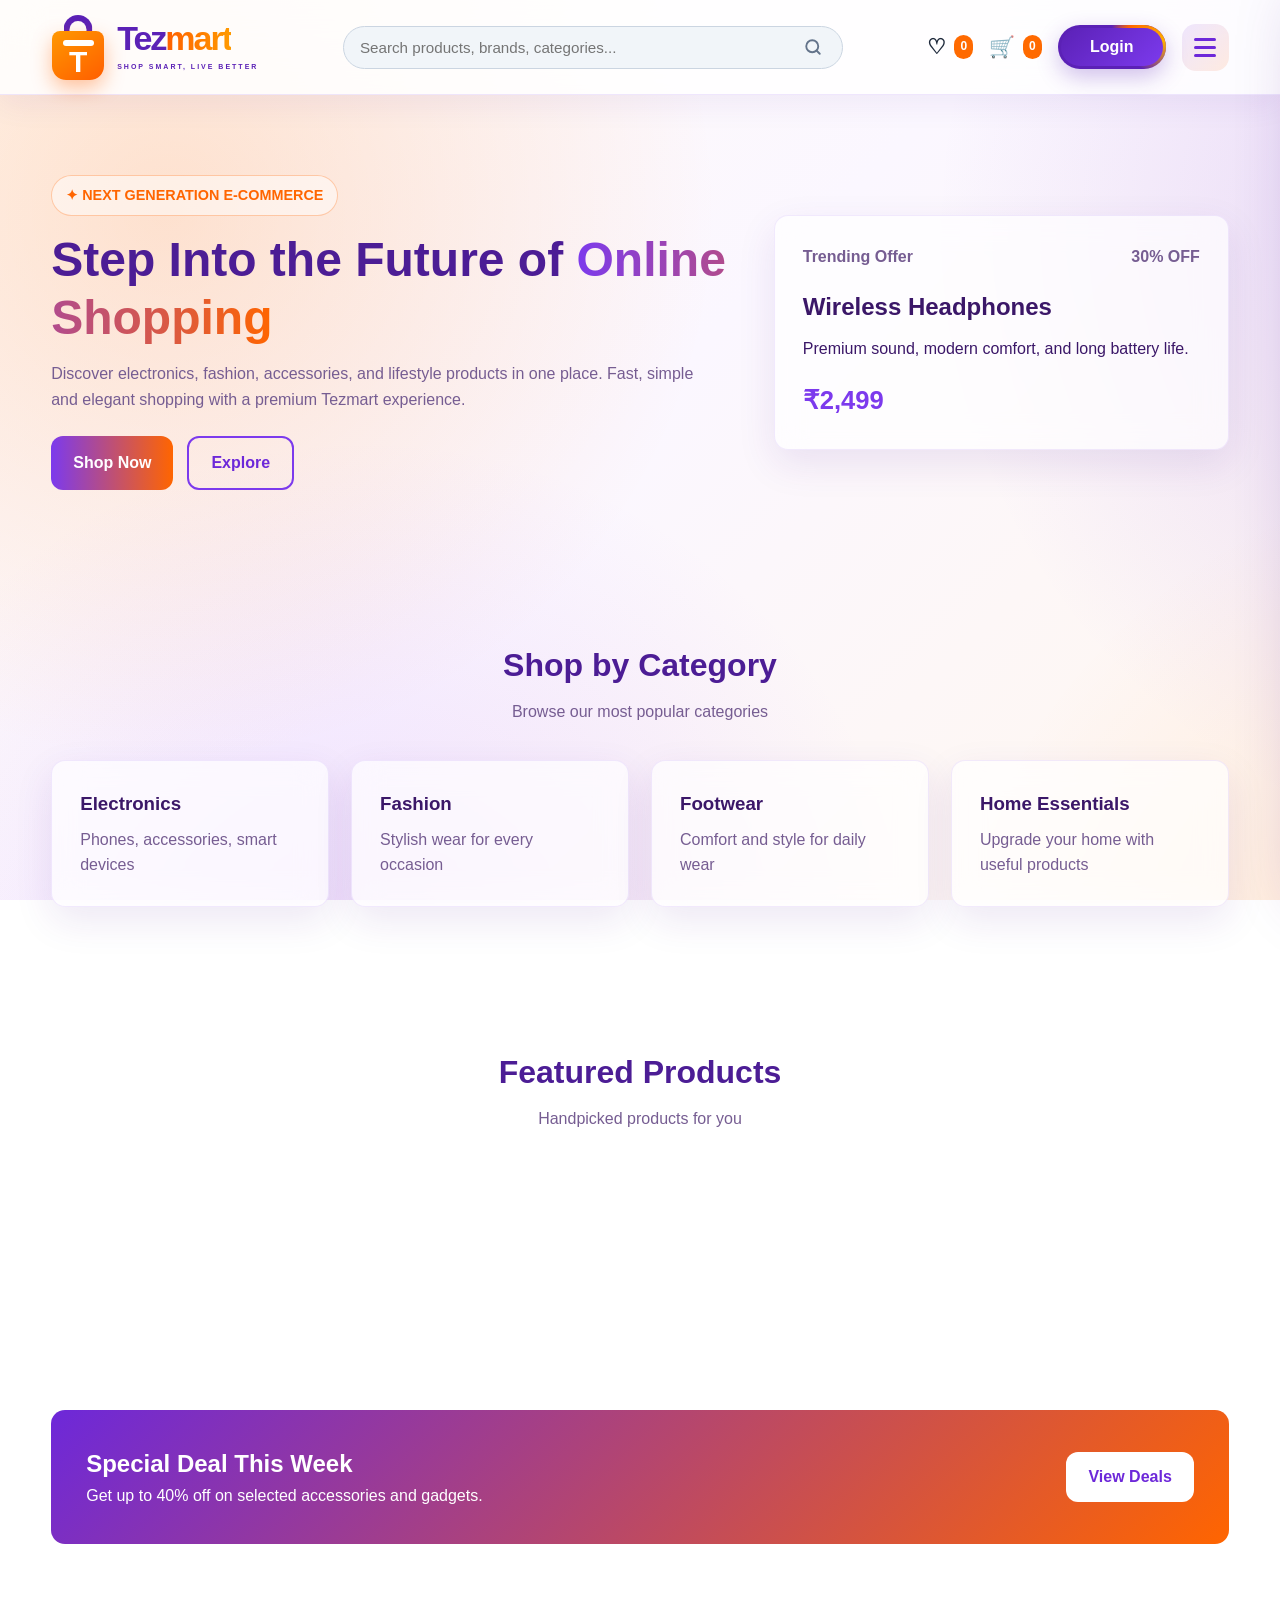
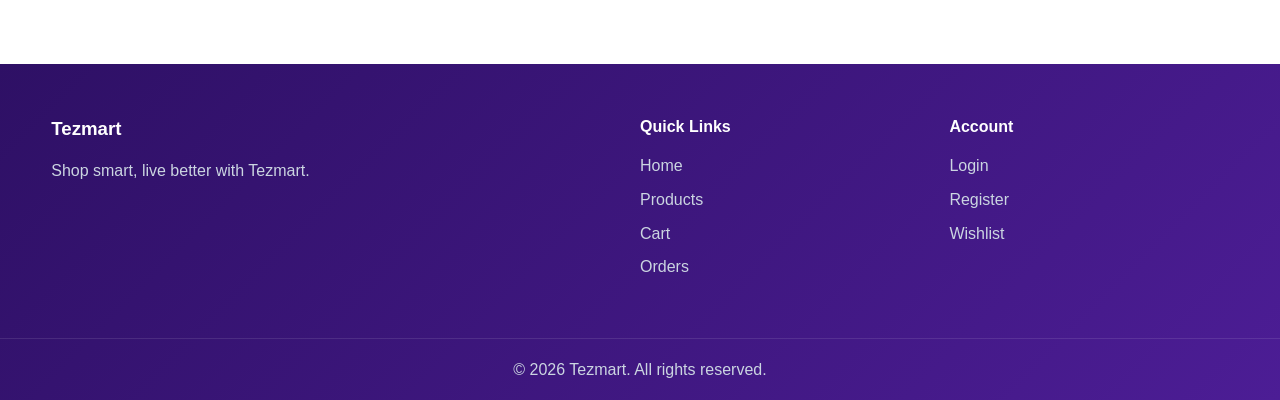
<file: ecommerce-frontend/index.html>
<!DOCTYPE html>
<html lang="en">
<head>
  <meta charset="UTF-8">
  <meta name="viewport" content="width=device-width, initial-scale=1.0">
  <title>Tezmart | Home</title>
  <link rel="stylesheet" href="css/style.css">
</head>

<body>

  <header class="header">
    <div class="container nav">
      <!-- LEFT: Logo -->
      <a href="index.html" class="tezmart-logo">
        <span class="logo-bag">
          <span class="bag-handle"></span>
          <span class="bag-body">
            <span class="bag-mark">T</span>
          </span>
        </span>
        <span class="brand-wrap">
          <span class="brand-name">
            <span class="brand-tez">Tez</span><span class="brand-mart">mart</span>
          </span>
          <span class="brand-tagline">
            SHOP SMART, LIVE BETTER
          </span>
        </span>
      </a>

      <!-- CENTER: Search Bar -->
      <div class="nav-search-container">
        <form class="nav-search-form" id="navSearchForm">
          <input type="text" id="navSearchInput" placeholder="Search products, brands, categories..." required>
          <button type="submit" id="navSearchButton" aria-label="Search">
            <svg class="search-icon" viewBox="0 0 24 24" width="18" height="18" fill="none" stroke="currentColor" stroke-width="2.5" stroke-linecap="round" stroke-linejoin="round">
              <circle cx="11" cy="11" r="8"></circle>
              <line x1="21" y1="21" x2="16.65" y2="16.65"></line>
            </svg>
          </button>
        </form>
      </div>

      <!-- RIGHT: Wishlist, Cart, Login/User state, Hamburger -->
      <nav id="navLinks" class="nav-links">
        <a href="wishlist.html" class="wishlist-link" title="Wishlist">
          <span class="heart-icon">♡</span>
          <span id="wishlistCount" class="badge">0</span>
        </a>

        <a href="cart.html" class="cart-link" title="Cart">
          <span class="cart-icon">🛒</span>
          <span id="cartCount" class="badge">0</span>
        </a>

        <div id="userStateContainer" class="user-state-container">
          <!-- Will be dynamically populated by JS -->
        </div>

        <button class="menu-toggle" id="menuToggle" aria-label="Open menu" aria-expanded="false">
          <span></span>
          <span></span>
          <span></span>
        </button>
      </nav>
    </div>
  </header>


  <div class="menu-overlay" id="menuOverlay"></div>


  <aside
    class="tez-sidebar"
    id="tezSidebar"
    aria-hidden="true"
  >

    <div class="tez-sidebar-head">

      <div class="sidebar-brand">

        <span class="sidebar-t">T</span>

        <strong>
          Tez<span>mart</span>
        </strong>

      </div>

      <button
        class="sidebar-close"
        id="sidebarClose"
        aria-label="Close menu"
      >
        &times;
      </button>

    </div>


    <p class="sidebar-label">
      EXPLORE TEZMART
    </p>


    <div class="sidebar-menu">

      <a href="register.html">

        <span class="side-icon">✦</span>

        <span>
          <strong>Register</strong>
          <small>Create your Tezmart account</small>
        </span>

      </a>


      <a href="wishlist.html">

        <span class="side-icon">♡</span>

        <span>
          <strong>Wishlist</strong>
          <small>View your favourite products</small>
        </span>

      </a>


      <a href="orders.html">

        <span class="side-icon">▣</span>

        <span>
          <strong>My Orders</strong>
          <small>Track your purchases</small>
        </span>

      </a>

    </div>


    <div class="sidebar-foot">
      SHOP SMART <span>•</span> LIVE BETTER
    </div>

  </aside>


  <section class="hero">

    <div class="container hero-grid">

      <div class="hero-content">

        <span class="hero-badge">
          ✦ NEXT GENERATION E-COMMERCE
        </span>

        <h1>
          Step Into the Future of
          <span class="gradient-heading">
            Online Shopping
          </span>
        </h1>

        <p>
          Discover electronics, fashion, accessories, and lifestyle
          products in one place. Fast, simple and elegant shopping
          with a premium Tezmart experience.
        </p>

        <div class="hero-actions">

          <a href="products.html" class="btn btn-primary">
            Shop Now
          </a>

          <a href="#featured" class="btn btn-outline">
            Explore
          </a>

        </div>

      </div>


      <div class="hero-card">

        <div class="hero-card-top">

          <span>Trending Offer</span>

          <span>30% OFF</span>

        </div>

        <h3>Wireless Headphones</h3>

        <p>
          Premium sound, modern comfort, and long battery life.
        </p>

        <div class="hero-price">
          ₹2,499
        </div>

      </div>

    </div>

  </section>


  <section class="categories section">

    <div class="container">

      <div class="section-title">

        <h2>Shop by Category</h2>

        <p>Browse our most popular categories</p>

      </div>


      <div class="category-grid">

        <a href="products.html?category=electronics" class="category-card" style="text-decoration: none; color: inherit;">
          <h3>Electronics</h3>
          <p>Phones, accessories, smart devices</p>
        </a>

        <a href="products.html?category=mens-fashion" class="category-card" style="text-decoration: none; color: inherit;">
          <h3>Fashion</h3>
          <p>Stylish wear for every occasion</p>
        </a>

        <a href="products.html?category=footwear" class="category-card" style="text-decoration: none; color: inherit;">
          <h3>Footwear</h3>
          <p>Comfort and style for daily wear</p>
        </a>

        <a href="products.html?category=home-appliances" class="category-card" style="text-decoration: none; color: inherit;">
          <h3>Home Essentials</h3>
          <p>Upgrade your home with useful products</p>
        </a>

      </div>

    </div>

  </section>


  <section id="featured" class="section">

    <div class="container">

      <div class="section-title">

        <h2>Featured Products</h2>

        <p>Handpicked products for you</p>

      </div>

      <div
        id="featuredProducts"
        class="product-grid"
      ></div>

    </div>

  </section>


  <section class="promo section">

    <div class="container promo-box">

      <div>

        <h2>Special Deal This Week</h2>

        <p>
          Get up to 40% off on selected accessories and gadgets.
        </p>

      </div>

      <a href="products.html" class="btn promo-button">
        View Deals
      </a>

    </div>

  </section>


  <footer class="footer">

    <div class="container footer-grid">

      <div>

        <h3>Tezmart</h3>

        <p>
          Shop smart, live better with Tezmart.
        </p>

      </div>


      <div>

        <h4>Quick Links</h4>

        <a href="index.html">Home</a>

        <a href="products.html">Products</a>

        <a href="cart.html">Cart</a>

        <a href="orders.html">Orders</a>

      </div>


      <div>

        <h4>Account</h4>

        <a href="login.html">Login</a>

        <a href="register.html">Register</a>

        <a href="wishlist.html">Wishlist</a>

      </div>

    </div>


    <div class="footer-bottom">

      <p>
        © 2026 Tezmart. All rights reserved.
      </p>

    </div>

  </footer>


  <script src="js/app.js"></script>

</body>
</html>
</file>
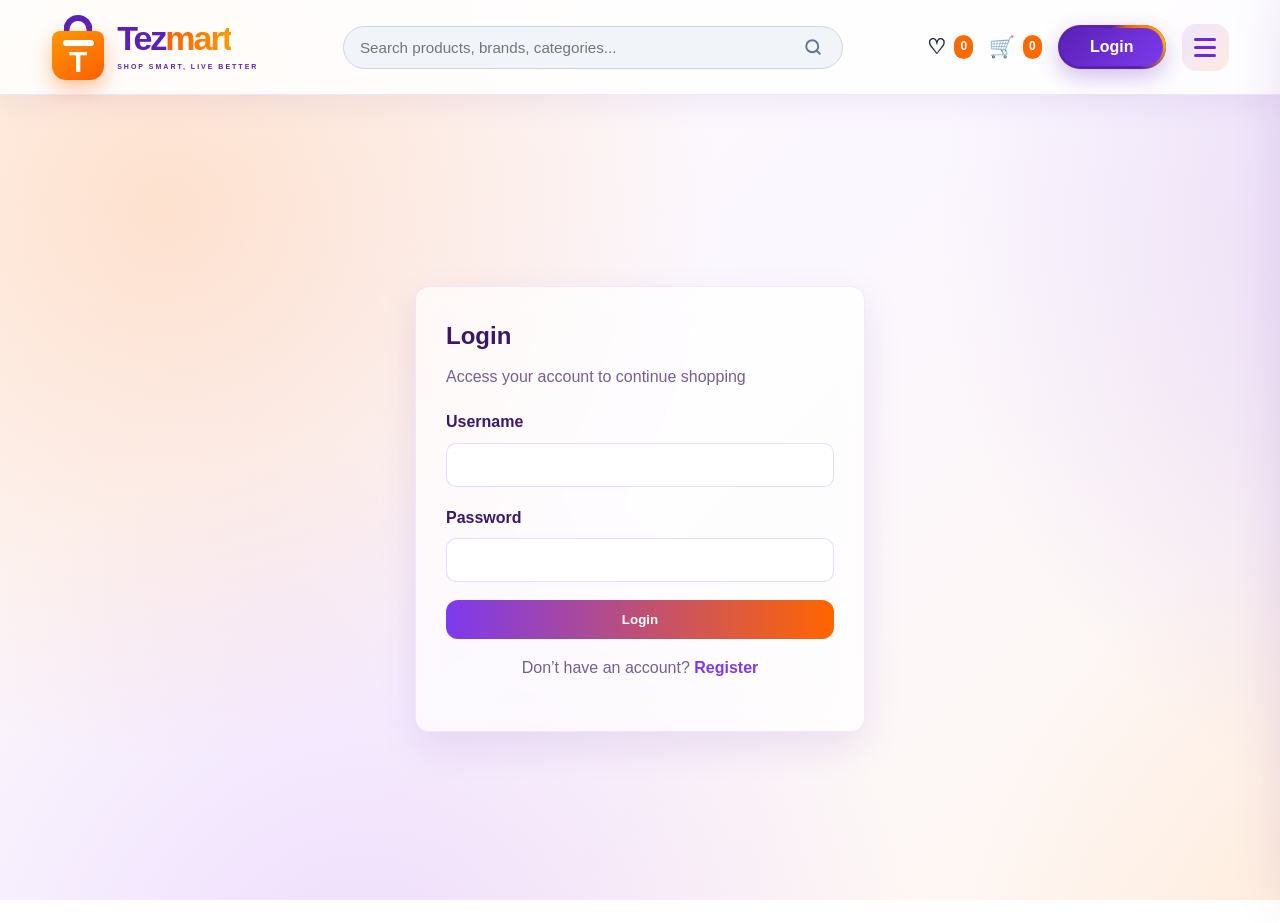
<file: ecommerce-frontend/account.html>
<!DOCTYPE html>
<html lang="en">
<head>
  <meta charset="UTF-8">
  <meta name="viewport" content="width=device-width, initial-scale=1.0">
  <title>Tezmart | My Account</title>
  <link rel="stylesheet" href="css/style.css">
  <style>
    .profile-card {
      background: white;
      border-radius: var(--radius);
      box-shadow: var(--shadow);
      padding: 30px;
      max-width: 600px;
      margin: 40px auto;
    }
    .profile-header {
      display: flex;
      align-items: center;
      gap: 20px;
      margin-bottom: 25px;
      border-bottom: 1px solid rgba(124, 58, 237, 0.12);
      padding-bottom: 20px;
    }
    .profile-avatar {
      width: 64px;
      height: 64px;
      border-radius: 50%;
      background: linear-gradient(135deg, #7c3aed, #ff6a00);
      color: white;
      display: flex;
      align-items: center;
      justify-content: center;
      font-size: 1.8rem;
      font-weight: bold;
    }
    .profile-title h2 {
      margin: 0;
      color: #0f172a;
    }
    .profile-title p {
      margin: 4px 0 0;
      color: #64748b;
    }
    .profile-info-group {
      margin-bottom: 18px;
    }
    .profile-info-group label {
      display: block;
      font-weight: 600;
      color: #334155;
      margin-bottom: 6px;
      font-size: 0.9rem;
    }
    .profile-info-value {
      background: #f8fafc;
      padding: 12px 16px;
      border-radius: 8px;
      border: 1px solid #e2e8f0;
      color: #0f172a;
      font-size: 1rem;
    }
  </style>
</head>
<body>

  <header class="header">
    <div class="container nav">
      <!-- LEFT: Logo -->
      <a href="index.html" class="tezmart-logo">
        <span class="logo-bag">
          <span class="bag-handle"></span>
          <span class="bag-body">
            <span class="bag-mark">T</span>
          </span>
        </span>
        <span class="brand-wrap">
          <span class="brand-name">
            <span class="brand-tez">Tez</span><span class="brand-mart">mart</span>
          </span>
          <span class="brand-tagline">
            SHOP SMART, LIVE BETTER
          </span>
        </span>
      </a>

      <!-- CENTER: Search Bar -->
      <div class="nav-search-container">
        <form class="nav-search-form" id="navSearchForm">
          <input type="text" id="navSearchInput" placeholder="Search products, brands, categories..." required>
          <button type="submit" id="navSearchButton" aria-label="Search">
            <svg class="search-icon" viewBox="0 0 24 24" width="18" height="18" fill="none" stroke="currentColor" stroke-width="2.5" stroke-linecap="round" stroke-linejoin="round">
              <circle cx="11" cy="11" r="8"></circle>
              <line x1="21" y1="21" x2="16.65" y2="16.65"></line>
            </svg>
          </button>
        </form>
      </div>

      <!-- RIGHT: Wishlist, Cart, Login/User state, Hamburger -->
      <nav id="navLinks" class="nav-links">
        <a href="wishlist.html" class="wishlist-link" title="Wishlist">
          <span class="heart-icon">♡</span>
          <span id="wishlistCount" class="badge">0</span>
        </a>

        <a href="cart.html" class="cart-link" title="Cart">
          <span class="cart-icon">🛒</span>
          <span id="cartCount" class="badge">0</span>
        </a>

        <div id="userStateContainer" class="user-state-container">
          <!-- Will be dynamically populated by JS -->
        </div>

        <button class="menu-toggle" id="menuToggle" aria-label="Open menu" aria-expanded="false">
          <span></span>
          <span></span>
          <span></span>
        </button>
      </nav>
    </div>
  </header>

  <div class="menu-overlay" id="menuOverlay"></div>

  <aside class="tez-sidebar" id="tezSidebar" aria-hidden="true">
    <div class="tez-sidebar-head">
      <div class="sidebar-brand">
        <span class="sidebar-t">T</span>
        <strong>Tez<span>mart</span></strong>
      </div>
      <button class="sidebar-close" id="sidebarClose" aria-label="Close menu">&times;</button>
    </div>
    <p class="sidebar-label">EXPLORE TEZMART</p>
    <div class="sidebar-menu">
      <!-- Will be dynamically populated by JS -->
    </div>
    <div class="sidebar-foot">
      SHOP SMART <span>•</span> LIVE BETTER
    </div>
  </aside>

  <section class="page-header">
    <div class="container">
      <h1>My Account</h1>
      <p>View your profile details</p>
    </div>
  </section>

  <section class="section">
    <div class="container">
      <div class="profile-card">
        <div class="profile-header">
          <div class="profile-avatar" id="profileAvatar">U</div>
          <div class="profile-title">
            <h2 id="profileName">Username</h2>
            <p id="profileRole">Tezmart Customer</p>
          </div>
        </div>

        <div class="profile-info-group">
          <label>Email Address</label>
          <div class="profile-info-value" id="profileEmail">-</div>
        </div>

        <div class="profile-info-group">
          <label>Phone Number</label>
          <div class="profile-info-value" id="profilePhone">-</div>
        </div>

        <div class="profile-info-group">
          <label>Saved Shipping Address</label>
          <div class="profile-info-value" id="profileAddress" style="white-space: pre-wrap;">-</div>
        </div>
      </div>
    </div>
  </section>

  <footer class="footer">
    <div class="footer-bottom">
      <p>© 2026 Tezmart. All rights reserved.</p>
    </div>
  </footer>

  <script src="js/app.js"></script>
  <script src="js/account.js"></script>
</body>
</html>
</file>
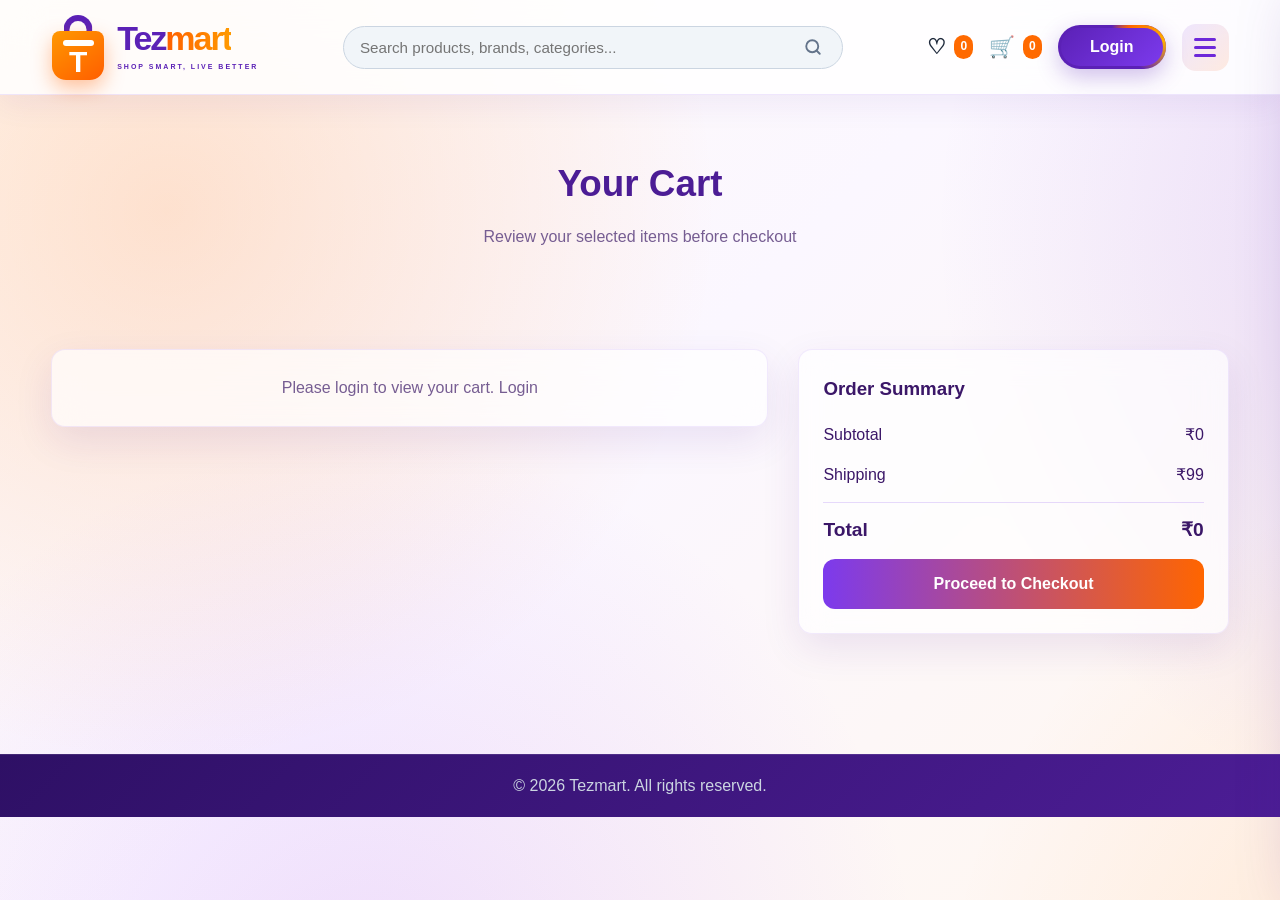
<file: ecommerce-frontend/cart.html>
<!DOCTYPE html>
<html lang="en">

<head>

  <meta charset="UTF-8">

  <meta name="viewport" content="width=device-width, initial-scale=1.0">

  <title>Tezmart | Cart</title>

  <link rel="stylesheet" href="css/style.css">

</head>

<body>


<header class="header">
  <div class="container nav">
    <!-- LEFT: Logo -->
    <a href="index.html" class="tezmart-logo">
      <span class="logo-bag">
        <span class="bag-handle"></span>
        <span class="bag-body">
          <span class="bag-mark">T</span>
        </span>
      </span>
      <span class="brand-wrap">
        <span class="brand-name">
          <span class="brand-tez">Tez</span><span class="brand-mart">mart</span>
        </span>
        <span class="brand-tagline">
          SHOP SMART, LIVE BETTER
        </span>
      </span>
    </a>

    <!-- CENTER: Search Bar -->
    <div class="nav-search-container">
      <form class="nav-search-form" id="navSearchForm">
        <input type="text" id="navSearchInput" placeholder="Search products, brands, categories..." required>
        <button type="submit" id="navSearchButton" aria-label="Search">
          <svg class="search-icon" viewBox="0 0 24 24" width="18" height="18" fill="none" stroke="currentColor" stroke-width="2.5" stroke-linecap="round" stroke-linejoin="round">
            <circle cx="11" cy="11" r="8"></circle>
            <line x1="21" y1="21" x2="16.65" y2="16.65"></line>
          </svg>
        </button>
      </form>
    </div>

    <!-- RIGHT: Wishlist, Cart, Login/User state, Hamburger -->
    <nav id="navLinks" class="nav-links">
      <a href="wishlist.html" class="wishlist-link" title="Wishlist">
        <span class="heart-icon">♡</span>
        <span id="wishlistCount" class="badge">0</span>
      </a>

      <a href="cart.html" class="cart-link" title="Cart">
        <span class="cart-icon">🛒</span>
        <span id="cartCount" class="badge">0</span>
      </a>

      <div id="userStateContainer" class="user-state-container">
        <!-- Will be dynamically populated by JS -->
      </div>

      <button class="menu-toggle" id="menuToggle" aria-label="Open menu" aria-expanded="false">
        <span></span>
        <span></span>
        <span></span>
      </button>
    </nav>
  </div>
</header>


<div class="menu-overlay" id="menuOverlay"></div>


<aside class="tez-sidebar" id="tezSidebar">

  <div class="tez-sidebar-head">

    <div class="sidebar-brand">

      <span class="sidebar-t">T</span>

      <strong>Tez<span>mart</span></strong>

    </div>

    <button class="sidebar-close" id="sidebarClose">

      &times;

    </button>

  </div>


  <p class="sidebar-label">EXPLORE TEZMART</p>


  <div class="sidebar-menu">

    <a href="register.html">

      <span class="side-icon">✦</span>

      <span>

        <strong>Register</strong>

        <small>Create your Tezmart account</small>

      </span>

    </a>


    <a href="wishlist.html">

      <span class="side-icon">♡</span>

      <span>

        <strong>Wishlist</strong>

        <small>View your favourite products</small>

      </span>

    </a>


    <a href="orders.html">

      <span class="side-icon">▣</span>

      <span>

        <strong>My Orders</strong>

        <small>Track your purchases</small>

      </span>

    </a>

  </div>


  <div class="sidebar-foot">

    SHOP SMART <span>•</span> LIVE BETTER

  </div>

</aside>


<section class="page-header">

  <div class="container">

    <h1>Your Cart</h1>

    <p>Review your selected items before checkout</p>

  </div>

</section>


<section class="section">

  <div class="container cart-layout">

    <div class="cart-items">

      <div id="cartItemsContainer"></div>

    </div>


    <div class="cart-summary">

      <h3>Order Summary</h3>


      <div class="summary-row">

        <span>Subtotal</span>

        <span id="subtotalAmount">₹0</span>

      </div>


      <div class="summary-row">

        <span>Shipping</span>

        <span>₹99</span>

      </div>


      <div class="summary-row total">

        <span>Total</span>

        <span id="totalAmount">₹0</span>

      </div>


      <a
        href="checkout.html"
        class="btn btn-primary full-width"
      >

        Proceed to Checkout

      </a>

    </div>

  </div>

</section>


<footer class="footer">

  <div class="footer-bottom">

    <p>© 2026 Tezmart. All rights reserved.</p>

  </div>

</footer>


<script src="js/app.js"></script>

<script src="js/cart.js"></script>


</body>

</html>
</file>
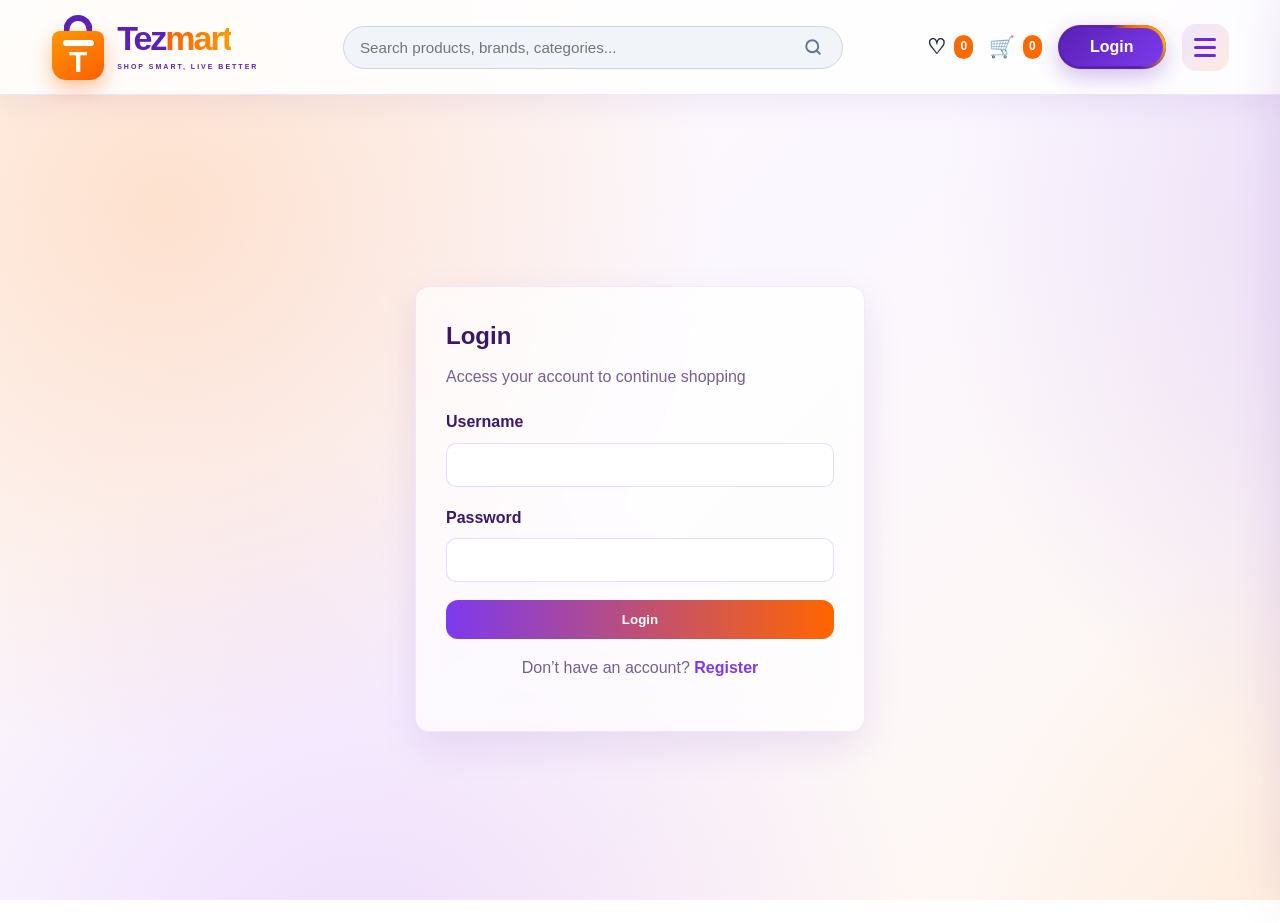
<file: ecommerce-frontend/checkout.html>
<!DOCTYPE html>
<html lang="en">

<head>

  <meta charset="UTF-8">

  <meta name="viewport" content="width=device-width, initial-scale=1.0">

  <title>Tezmart | Checkout</title>

  <link rel="stylesheet" href="css/style.css">

</head>

<body>


<header class="header">
  <div class="container nav">
    <!-- LEFT: Logo -->
    <a href="index.html" class="tezmart-logo">
      <span class="logo-bag">
        <span class="bag-handle"></span>
        <span class="bag-body">
          <span class="bag-mark">T</span>
        </span>
      </span>
      <span class="brand-wrap">
        <span class="brand-name">
          <span class="brand-tez">Tez</span><span class="brand-mart">mart</span>
        </span>
        <span class="brand-tagline">
          SHOP SMART, LIVE BETTER
        </span>
      </span>
    </a>

    <!-- CENTER: Search Bar -->
    <div class="nav-search-container">
      <form class="nav-search-form" id="navSearchForm">
        <input type="text" id="navSearchInput" placeholder="Search products, brands, categories..." required>
        <button type="submit" id="navSearchButton" aria-label="Search">
          <svg class="search-icon" viewBox="0 0 24 24" width="18" height="18" fill="none" stroke="currentColor" stroke-width="2.5" stroke-linecap="round" stroke-linejoin="round">
            <circle cx="11" cy="11" r="8"></circle>
            <line x1="21" y1="21" x2="16.65" y2="16.65"></line>
          </svg>
        </button>
      </form>
    </div>

    <!-- RIGHT: Wishlist, Cart, Login/User state, Hamburger -->
    <nav id="navLinks" class="nav-links">
      <a href="wishlist.html" class="wishlist-link" title="Wishlist">
        <span class="heart-icon">♡</span>
        <span id="wishlistCount" class="badge">0</span>
      </a>

      <a href="cart.html" class="cart-link" title="Cart">
        <span class="cart-icon">🛒</span>
        <span id="cartCount" class="badge">0</span>
      </a>

      <div id="userStateContainer" class="user-state-container">
        <!-- Will be dynamically populated by JS -->
      </div>

      <button class="menu-toggle" id="menuToggle" aria-label="Open menu" aria-expanded="false">
        <span></span>
        <span></span>
        <span></span>
      </button>
    </nav>
  </div>
</header>


<div class="menu-overlay" id="menuOverlay"></div>


<aside class="tez-sidebar" id="tezSidebar">

  <div class="tez-sidebar-head">

    <div class="sidebar-brand">

      <span class="sidebar-t">T</span>

      <strong>Tez<span>mart</span></strong>

    </div>

    <button class="sidebar-close" id="sidebarClose">

      &times;

    </button>

  </div>


  <p class="sidebar-label">EXPLORE TEZMART</p>


  <div class="sidebar-menu">

    <a href="register.html">

      <span class="side-icon">✦</span>

      <span>

        <strong>Register</strong>

        <small>Create your Tezmart account</small>

      </span>

    </a>


    <a href="wishlist.html">

      <span class="side-icon">♡</span>

      <span>

        <strong>Wishlist</strong>

        <small>View your favourite products</small>

      </span>

    </a>


    <a href="orders.html">

      <span class="side-icon">▣</span>

      <span>

        <strong>My Orders</strong>

        <small>Track your purchases</small>

      </span>

    </a>

  </div>


  <div class="sidebar-foot">

    SHOP SMART <span>•</span> LIVE BETTER

  </div>

</aside>


<section class="page-header">

  <div class="container">

    <h1>Checkout</h1>

    <p>Enter shipping and payment details</p>

  </div>

</section>


<section class="section">

  <div class="container checkout-layout">


    <form
      id="checkoutForm"
      class="checkout-form card"
    >

      <h3>Shipping Details</h3>


      <div class="form-grid">


        <div class="form-group">

          <label>Full Name</label>

          <input
            type="text"
            id="fullName"
            required
          >

        </div>


        <div class="form-group">

          <label>Email</label>

          <input
            type="email"
            id="email"
            required
          >

        </div>


        <div class="form-group">

          <label>Phone</label>

          <input
            type="text"
            id="phone"
            required
          >

        </div>


        <div class="form-group">

          <label>City</label>

          <input
            type="text"
            id="city"
            required
          >

        </div>


        <div class="form-group full">

          <label>Address</label>

          <textarea
            id="address"
            rows="4"
            required
          ></textarea>

        </div>


        <div class="form-group">

          <label>Pincode</label>

          <input
            type="text"
            id="pincode"
            required
          >

        </div>


        <div class="form-group">

          <label>Payment Method</label>

          <select
            id="paymentMethod"
            required
          >

            <option value="cod">
              Cash on Delivery
            </option>

            <option value="upi">
              UPI
            </option>

            <option value="card">
              Card
            </option>

          </select>

        </div>

      </div>


      <button
        type="submit"
        class="btn btn-primary"
      >

        Place Order

      </button>

    </form>


    <div class="cart-summary">

      <h3>Order Summary</h3>

      <div id="checkoutSummary"></div>

    </div>

  </div>

</section>


<footer class="footer">

  <div class="footer-bottom">

    <p>© 2026 Tezmart. All rights reserved.</p>

  </div>

</footer>


<script src="js/app.js"></script>

<script src="js/checkout.js"></script>


</body>

</html>
</file>
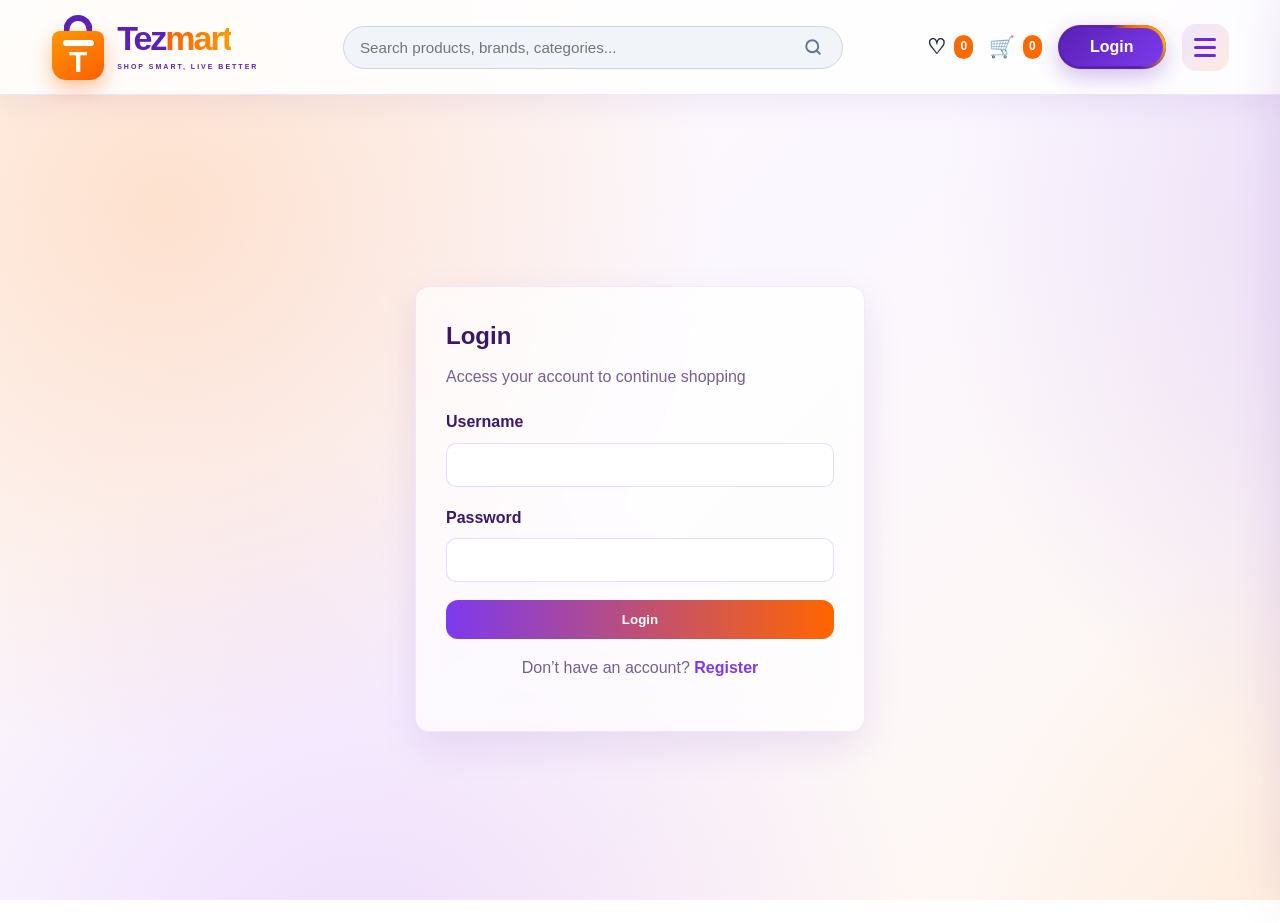
<file: ecommerce-frontend/login.html>
<!DOCTYPE html>
<html lang="en">

<head>

  <meta charset="UTF-8">

  <meta name="viewport" content="width=device-width, initial-scale=1.0">

  <title>Tezmart | Login</title>

  <link rel="stylesheet" href="css/style.css">

</head>

<body>


<header class="header">
  <div class="container nav">
    <!-- LEFT: Logo -->
    <a href="index.html" class="tezmart-logo">
      <span class="logo-bag">
        <span class="bag-handle"></span>
        <span class="bag-body">
          <span class="bag-mark">T</span>
        </span>
      </span>
      <span class="brand-wrap">
        <span class="brand-name">
          <span class="brand-tez">Tez</span><span class="brand-mart">mart</span>
        </span>
        <span class="brand-tagline">
          SHOP SMART, LIVE BETTER
        </span>
      </span>
    </a>

    <!-- CENTER: Search Bar -->
    <div class="nav-search-container">
      <form class="nav-search-form" id="navSearchForm">
        <input type="text" id="navSearchInput" placeholder="Search products, brands, categories..." required>
        <button type="submit" id="navSearchButton" aria-label="Search">
          <svg class="search-icon" viewBox="0 0 24 24" width="18" height="18" fill="none" stroke="currentColor" stroke-width="2.5" stroke-linecap="round" stroke-linejoin="round">
            <circle cx="11" cy="11" r="8"></circle>
            <line x1="21" y1="21" x2="16.65" y2="16.65"></line>
          </svg>
        </button>
      </form>
    </div>

    <!-- RIGHT: Wishlist, Cart, Login/User state, Hamburger -->
    <nav id="navLinks" class="nav-links">
      <a href="wishlist.html" class="wishlist-link" title="Wishlist">
        <span class="heart-icon">♡</span>
        <span id="wishlistCount" class="badge">0</span>
      </a>

      <a href="cart.html" class="cart-link" title="Cart">
        <span class="cart-icon">🛒</span>
        <span id="cartCount" class="badge">0</span>
      </a>

      <div id="userStateContainer" class="user-state-container">
        <!-- Will be dynamically populated by JS -->
      </div>

      <button class="menu-toggle" id="menuToggle" aria-label="Open menu" aria-expanded="false">
        <span></span>
        <span></span>
        <span></span>
      </button>
    </nav>
  </div>
</header>


<div class="menu-overlay" id="menuOverlay"></div>


<aside class="tez-sidebar" id="tezSidebar">

  <div class="tez-sidebar-head">

    <div class="sidebar-brand">

      <span class="sidebar-t">T</span>

      <strong>Tez<span>mart</span></strong>

    </div>

    <button class="sidebar-close" id="sidebarClose">

      &times;

    </button>

  </div>


  <p class="sidebar-label">EXPLORE TEZMART</p>


  <div class="sidebar-menu">

    <a href="register.html">

      <span class="side-icon">✦</span>

      <span>

        <strong>Register</strong>

        <small>Create your Tezmart account</small>

      </span>

    </a>


    <a href="wishlist.html">

      <span class="side-icon">♡</span>

      <span>

        <strong>Wishlist</strong>

        <small>View your favourite products</small>

      </span>

    </a>


    <a href="orders.html">

      <span class="side-icon">▣</span>

      <span>

        <strong>My Orders</strong>

        <small>Track your purchases</small>

      </span>

    </a>

  </div>


  <div class="sidebar-foot">

    SHOP SMART <span>•</span> LIVE BETTER

  </div>

</aside>


<section class="auth-section">

  <div class="auth-card">

    <h2>Login</h2>

    <p>Access your account to continue shopping</p>


    <form id="loginForm">

      <div class="form-group">

        <label>Username</label>

        <input
          type="text"
          id="loginEmail"
          required
        >

      </div>


      <div class="form-group">

        <label>Password</label>

        <input
          type="password"
          id="loginPassword"
          required
        >

      </div>


      <button
        type="submit"
        class="btn btn-primary full-width"
      >

        Login

      </button>

    </form>


    <p class="auth-switch">

      Don’t have an account?

      <a href="register.html">Register</a>

    </p>

  </div>

</section>


<script src="js/app.js"></script>

<script src="js/auth.js"></script>


</body>

</html>
</file>
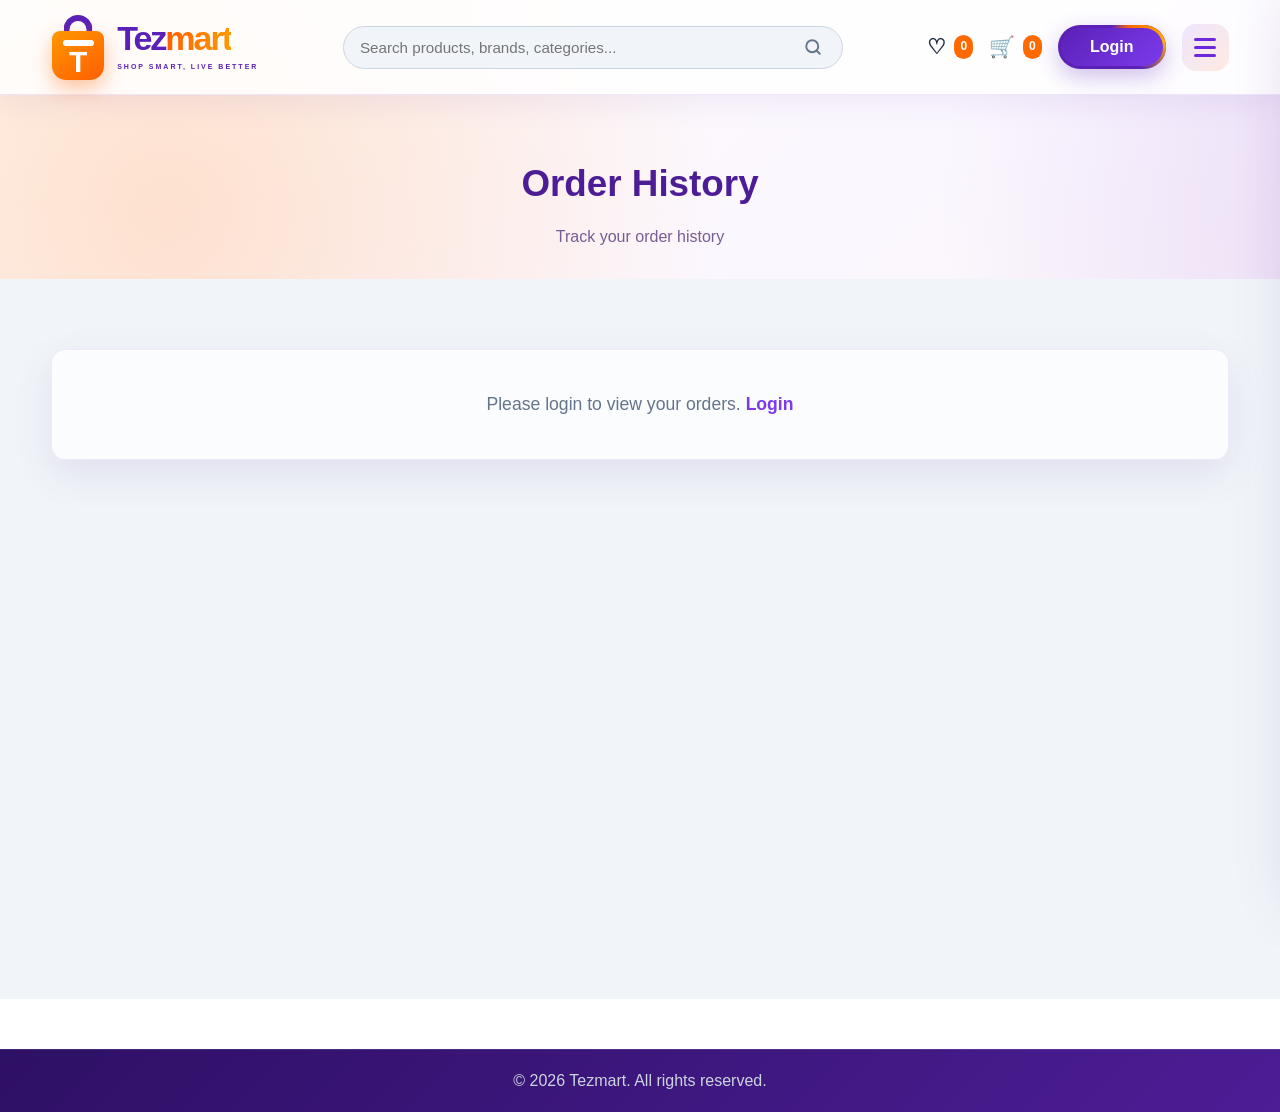
<file: ecommerce-frontend/orders.html>
<!DOCTYPE html>
<html lang="en">

<head>

  <meta charset="UTF-8">

  <meta name="viewport" content="width=device-width, initial-scale=1.0">

  <title>Tezmart | Orders</title>

  <link rel="stylesheet" href="css/style.css">

</head>

<body>


<header class="header">
  <div class="container nav">
    <!-- LEFT: Logo -->
    <a href="index.html" class="tezmart-logo">
      <span class="logo-bag">
        <span class="bag-handle"></span>
        <span class="bag-body">
          <span class="bag-mark">T</span>
        </span>
      </span>
      <span class="brand-wrap">
        <span class="brand-name">
          <span class="brand-tez">Tez</span><span class="brand-mart">mart</span>
        </span>
        <span class="brand-tagline">
          SHOP SMART, LIVE BETTER
        </span>
      </span>
    </a>

    <!-- CENTER: Search Bar -->
    <div class="nav-search-container">
      <form class="nav-search-form" id="navSearchForm">
        <input type="text" id="navSearchInput" placeholder="Search products, brands, categories..." required>
        <button type="submit" id="navSearchButton" aria-label="Search">
          <svg class="search-icon" viewBox="0 0 24 24" width="18" height="18" fill="none" stroke="currentColor" stroke-width="2.5" stroke-linecap="round" stroke-linejoin="round">
            <circle cx="11" cy="11" r="8"></circle>
            <line x1="21" y1="21" x2="16.65" y2="16.65"></line>
          </svg>
        </button>
      </form>
    </div>

    <!-- RIGHT: Wishlist, Cart, Login/User state, Hamburger -->
    <nav id="navLinks" class="nav-links">
      <a href="wishlist.html" class="wishlist-link" title="Wishlist">
        <span class="heart-icon">♡</span>
        <span id="wishlistCount" class="badge">0</span>
      </a>

      <a href="cart.html" class="cart-link" title="Cart">
        <span class="cart-icon">🛒</span>
        <span id="cartCount" class="badge">0</span>
      </a>

      <div id="userStateContainer" class="user-state-container">
        <!-- Will be dynamically populated by JS -->
      </div>

      <button class="menu-toggle" id="menuToggle" aria-label="Open menu" aria-expanded="false">
        <span></span>
        <span></span>
        <span></span>
      </button>
    </nav>
  </div>
</header>


<div class="menu-overlay" id="menuOverlay"></div>


<aside class="tez-sidebar" id="tezSidebar">

  <div class="tez-sidebar-head">

    <div class="sidebar-brand">

      <span class="sidebar-t">T</span>

      <strong>Tez<span>mart</span></strong>

    </div>

    <button class="sidebar-close" id="sidebarClose">

      &times;

    </button>

  </div>


  <p class="sidebar-label">EXPLORE TEZMART</p>


  <div class="sidebar-menu">

    <a href="register.html">

      <span class="side-icon">✦</span>

      <span>

        <strong>Register</strong>

        <small>Create your Tezmart account</small>

      </span>

    </a>


    <a href="wishlist.html">

      <span class="side-icon">♡</span>

      <span>

        <strong>Wishlist</strong>

        <small>View your favourite products</small>

      </span>

    </a>


    <a href="orders.html">

      <span class="side-icon">▣</span>

      <span>

        <strong>My Orders</strong>

        <small>Track your purchases</small>

      </span>

    </a>

  </div>


  <div class="sidebar-foot">

    SHOP SMART <span>•</span> LIVE BETTER

  </div>

</aside>


<section class="page-header">

  <div class="container">

    <h1>Order History</h1>

    <p>Track your order history</p>

  </div>

</section>


<section class="section" style="background: #f1f5f9; min-height: 80vh;">

  <div class="container">

    <div
      id="ordersContainer"
      class="orders-list"
    ></div>

  </div>

</section>


<footer class="footer">

  <div class="footer-bottom">

    <p>© 2026 Tezmart. All rights reserved.</p>

  </div>

</footer>


<script src="js/app.js"></script>

<script src="js/orders.js"></script>


</body>

</html>
</file>
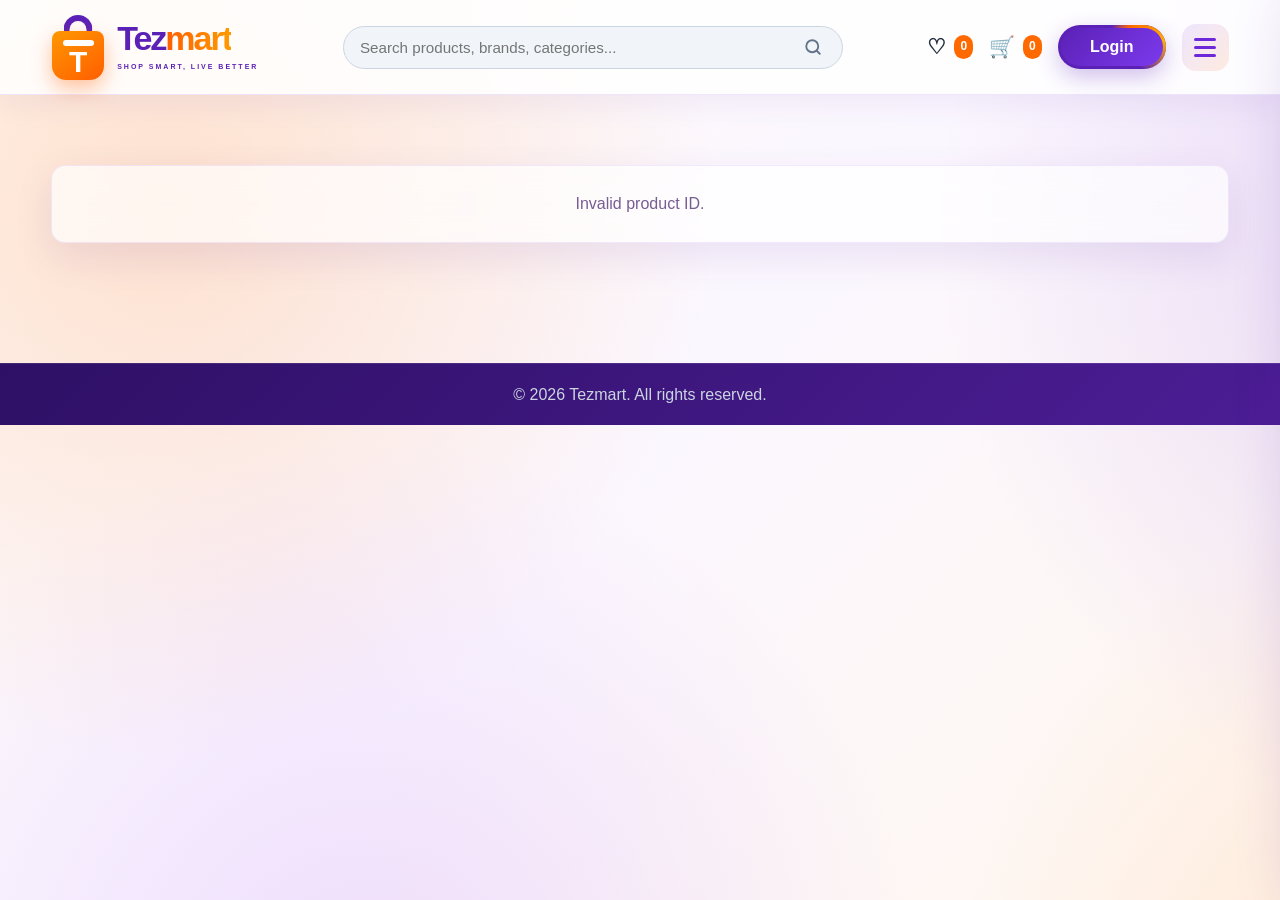
<file: ecommerce-frontend/product.html>
<!DOCTYPE html>
<html lang="en">

<head>

  <meta charset="UTF-8">

  <meta name="viewport" content="width=device-width, initial-scale=1.0">

  <title>Tezmart | Product Details</title>

  <link rel="stylesheet" href="css/style.css">

</head>

<body>


<header class="header">
  <div class="container nav">
    <!-- LEFT: Logo -->
    <a href="index.html" class="tezmart-logo">
      <span class="logo-bag">
        <span class="bag-handle"></span>
        <span class="bag-body">
          <span class="bag-mark">T</span>
        </span>
      </span>
      <span class="brand-wrap">
        <span class="brand-name">
          <span class="brand-tez">Tez</span><span class="brand-mart">mart</span>
        </span>
        <span class="brand-tagline">
          SHOP SMART, LIVE BETTER
        </span>
      </span>
    </a>

    <!-- CENTER: Search Bar -->
    <div class="nav-search-container">
      <form class="nav-search-form" id="navSearchForm">
        <input type="text" id="navSearchInput" placeholder="Search products, brands, categories..." required>
        <button type="submit" id="navSearchButton" aria-label="Search">
          <svg class="search-icon" viewBox="0 0 24 24" width="18" height="18" fill="none" stroke="currentColor" stroke-width="2.5" stroke-linecap="round" stroke-linejoin="round">
            <circle cx="11" cy="11" r="8"></circle>
            <line x1="21" y1="21" x2="16.65" y2="16.65"></line>
          </svg>
        </button>
      </form>
    </div>

    <!-- RIGHT: Wishlist, Cart, Login/User state, Hamburger -->
    <nav id="navLinks" class="nav-links">
      <a href="wishlist.html" class="wishlist-link" title="Wishlist">
        <span class="heart-icon">♡</span>
        <span id="wishlistCount" class="badge">0</span>
      </a>

      <a href="cart.html" class="cart-link" title="Cart">
        <span class="cart-icon">🛒</span>
        <span id="cartCount" class="badge">0</span>
      </a>

      <div id="userStateContainer" class="user-state-container">
        <!-- Will be dynamically populated by JS -->
      </div>

      <button class="menu-toggle" id="menuToggle" aria-label="Open menu" aria-expanded="false">
        <span></span>
        <span></span>
        <span></span>
      </button>
    </nav>
  </div>
</header>


<div class="menu-overlay" id="menuOverlay"></div>


<aside class="tez-sidebar" id="tezSidebar">

  <div class="tez-sidebar-head">

    <div class="sidebar-brand">

      <span class="sidebar-t">T</span>

      <strong>Tez<span>mart</span></strong>

    </div>

    <button class="sidebar-close" id="sidebarClose">

      &times;

    </button>

  </div>


  <p class="sidebar-label">

    EXPLORE TEZMART

  </p>


  <div class="sidebar-menu">

    <a href="register.html">

      <span class="side-icon">✦</span>

      <span>

        <strong>Register</strong>

        <small>Create your Tezmart account</small>

      </span>

    </a>


    <a href="wishlist.html">

      <span class="side-icon">♡</span>

      <span>

        <strong>Wishlist</strong>

        <small>View your favourite products</small>

      </span>

    </a>


    <a href="orders.html">

      <span class="side-icon">▣</span>

      <span>

        <strong>My Orders</strong>

        <small>Track your purchases</small>

      </span>

    </a>

  </div>


  <div class="sidebar-foot">

    SHOP SMART <span>•</span> LIVE BETTER

  </div>

</aside>


<section class="section">

  <div class="container">

    <div id="productDetailContainer"></div>

  </div>

</section>


<footer class="footer">

  <div class="footer-bottom">

    <p>© 2026 Tezmart. All rights reserved.</p>

  </div>

</footer>


<script src="js/app.js"></script>

<script src="js/product-detail.js"></script>


</body>

</html>
</file>
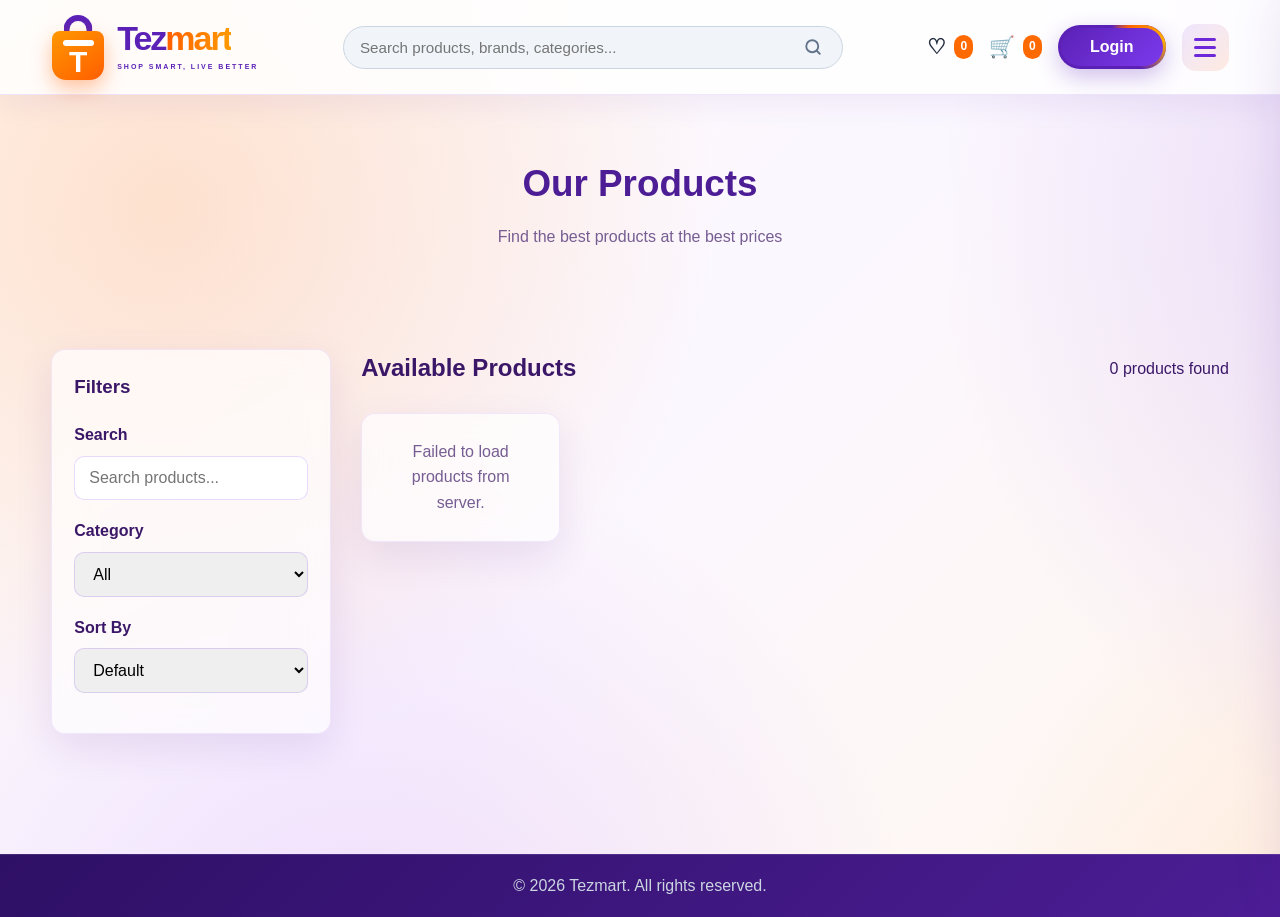
<file: ecommerce-frontend/products.html>
<!DOCTYPE html>
<html lang="en">

<head>

  <meta charset="UTF-8">

  <meta name="viewport" content="width=device-width, initial-scale=1.0">

  <title>Tezmart | Products</title>

  <link rel="stylesheet" href="css/style.css">

</head>

<body>


<header class="header">
  <div class="container nav">
    <!-- LEFT: Logo -->
    <a href="index.html" class="tezmart-logo">
      <span class="logo-bag">
        <span class="bag-handle"></span>
        <span class="bag-body">
          <span class="bag-mark">T</span>
        </span>
      </span>
      <span class="brand-wrap">
        <span class="brand-name">
          <span class="brand-tez">Tez</span><span class="brand-mart">mart</span>
        </span>
        <span class="brand-tagline">
          SHOP SMART, LIVE BETTER
        </span>
      </span>
    </a>

    <!-- CENTER: Search Bar -->
    <div class="nav-search-container">
      <form class="nav-search-form" id="navSearchForm">
        <input type="text" id="navSearchInput" placeholder="Search products, brands, categories..." required>
        <button type="submit" id="navSearchButton" aria-label="Search">
          <svg class="search-icon" viewBox="0 0 24 24" width="18" height="18" fill="none" stroke="currentColor" stroke-width="2.5" stroke-linecap="round" stroke-linejoin="round">
            <circle cx="11" cy="11" r="8"></circle>
            <line x1="21" y1="21" x2="16.65" y2="16.65"></line>
          </svg>
        </button>
      </form>
    </div>

    <!-- RIGHT: Wishlist, Cart, Login/User state, Hamburger -->
    <nav id="navLinks" class="nav-links">
      <a href="wishlist.html" class="wishlist-link" title="Wishlist">
        <span class="heart-icon">♡</span>
        <span id="wishlistCount" class="badge">0</span>
      </a>

      <a href="cart.html" class="cart-link" title="Cart">
        <span class="cart-icon">🛒</span>
        <span id="cartCount" class="badge">0</span>
      </a>

      <div id="userStateContainer" class="user-state-container">
        <!-- Will be dynamically populated by JS -->
      </div>

      <button class="menu-toggle" id="menuToggle" aria-label="Open menu" aria-expanded="false">
        <span></span>
        <span></span>
        <span></span>
      </button>
    </nav>
  </div>
</header>


<div class="menu-overlay" id="menuOverlay"></div>


<aside class="tez-sidebar" id="tezSidebar">

  <div class="tez-sidebar-head">

    <div class="sidebar-brand">

      <span class="sidebar-t">T</span>

      <strong>Tez<span>mart</span></strong>

    </div>

    <button class="sidebar-close" id="sidebarClose">

      &times;

    </button>

  </div>


  <p class="sidebar-label">

    EXPLORE TEZMART

  </p>


  <div class="sidebar-menu">

    <a href="register.html">

      <span class="side-icon">✦</span>

      <span>

        <strong>Register</strong>

        <small>Create your Tezmart account</small>

      </span>

    </a>


    <a href="wishlist.html">

      <span class="side-icon">♡</span>

      <span>

        <strong>Wishlist</strong>

        <small>View your favourite products</small>

      </span>

    </a>


    <a href="orders.html">

      <span class="side-icon">▣</span>

      <span>

        <strong>My Orders</strong>

        <small>Track your purchases</small>

      </span>

    </a>

  </div>


  <div class="sidebar-foot">

    SHOP SMART <span>•</span> LIVE BETTER

  </div>

</aside>


<section class="page-header">

  <div class="container">

    <h1>Our Products</h1>

    <p>Find the best products at the best prices</p>

  </div>

</section>


<section class="section">

  <div class="container">

    <div class="products-layout">


      <aside class="sidebar">

        <h3>Filters</h3>


        <div class="filter-group">

          <label for="searchInput">Search</label>

          <input
            type="text"
            id="searchInput"
            placeholder="Search products..."
          >

        </div>


        <div class="filter-group">

          <label for="categoryFilter">Category</label>

          <select id="categoryFilter">

            <option value="all">All</option>

            <option value="Electronics">Electronics</option>

            <option value="Fashion">Fashion</option>

            <option value="Footwear">Footwear</option>

            <option value="Accessories">Accessories</option>

          </select>

        </div>


        <div class="filter-group">

          <label for="sortFilter">Sort By</label>

          <select id="sortFilter">

            <option value="default">Default</option>

            <option value="low-high">Price: Low to High</option>

            <option value="high-low">Price: High to Low</option>

            <option value="name-asc">Name: A to Z</option>

          </select>

        </div>

      </aside>


      <div class="products-content">

        <div class="products-topbar">

          <h2>Available Products</h2>

          <p id="productCount">0 products found</p>

        </div>


        <div
          id="productsGrid"
          class="product-grid"
        ></div>

      </div>

    </div>

  </div>

</section>


<footer class="footer">

  <div class="footer-bottom">

    <p>© 2026 Tezmart. All rights reserved.</p>

  </div>

</footer>


<script src="js/app.js"></script>

<script src="js/products.js"></script>


</body>

</html>
</file>
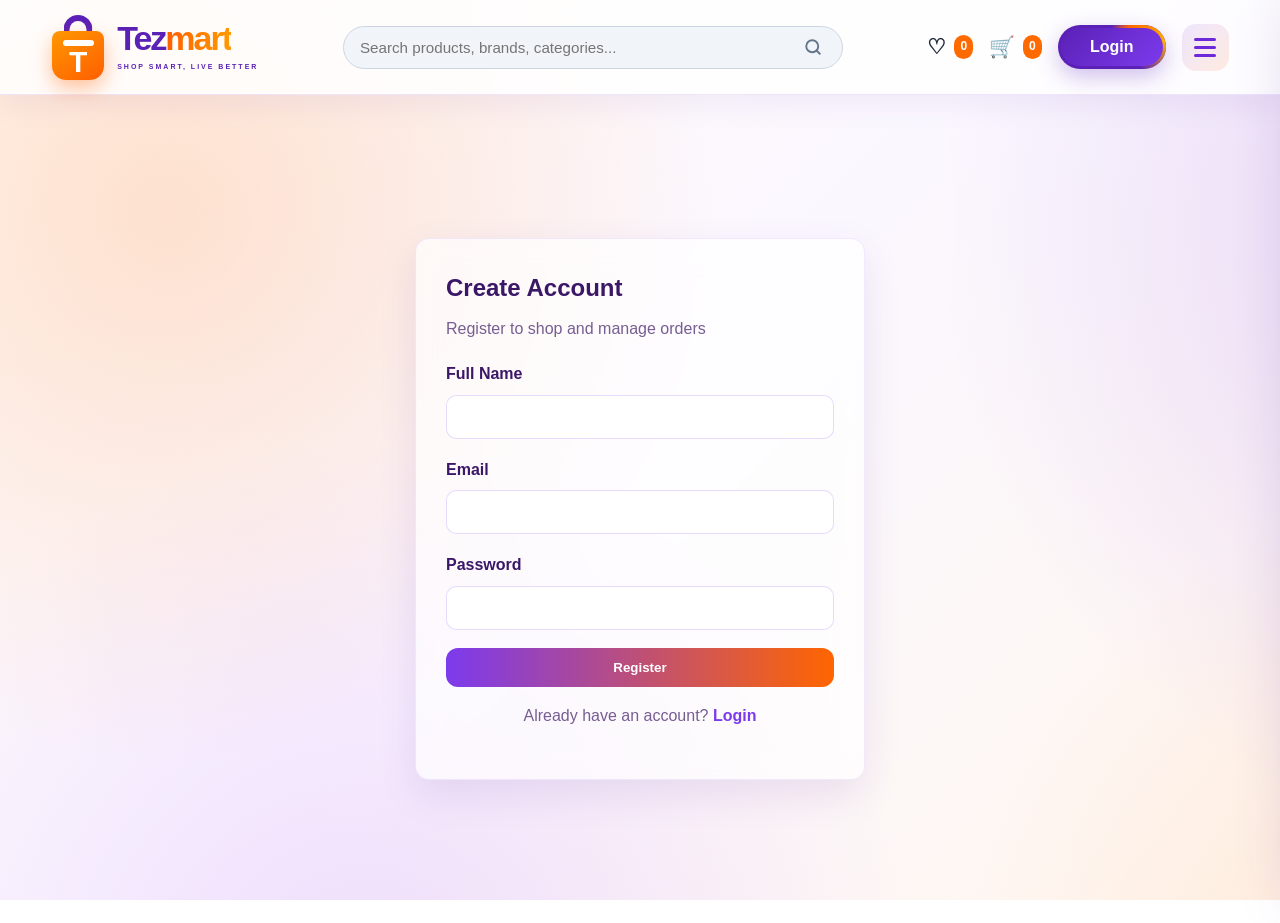
<file: ecommerce-frontend/register.html>
<!DOCTYPE html>
<html lang="en">

<head>

  <meta charset="UTF-8">

  <meta name="viewport" content="width=device-width, initial-scale=1.0">

  <title>Tezmart | Register</title>

  <link rel="stylesheet" href="css/style.css">

</head>

<body>


<header class="header">
  <div class="container nav">
    <!-- LEFT: Logo -->
    <a href="index.html" class="tezmart-logo">
      <span class="logo-bag">
        <span class="bag-handle"></span>
        <span class="bag-body">
          <span class="bag-mark">T</span>
        </span>
      </span>
      <span class="brand-wrap">
        <span class="brand-name">
          <span class="brand-tez">Tez</span><span class="brand-mart">mart</span>
        </span>
        <span class="brand-tagline">
          SHOP SMART, LIVE BETTER
        </span>
      </span>
    </a>

    <!-- CENTER: Search Bar -->
    <div class="nav-search-container">
      <form class="nav-search-form" id="navSearchForm">
        <input type="text" id="navSearchInput" placeholder="Search products, brands, categories..." required>
        <button type="submit" id="navSearchButton" aria-label="Search">
          <svg class="search-icon" viewBox="0 0 24 24" width="18" height="18" fill="none" stroke="currentColor" stroke-width="2.5" stroke-linecap="round" stroke-linejoin="round">
            <circle cx="11" cy="11" r="8"></circle>
            <line x1="21" y1="21" x2="16.65" y2="16.65"></line>
          </svg>
        </button>
      </form>
    </div>

    <!-- RIGHT: Wishlist, Cart, Login/User state, Hamburger -->
    <nav id="navLinks" class="nav-links">
      <a href="wishlist.html" class="wishlist-link" title="Wishlist">
        <span class="heart-icon">♡</span>
        <span id="wishlistCount" class="badge">0</span>
      </a>

      <a href="cart.html" class="cart-link" title="Cart">
        <span class="cart-icon">🛒</span>
        <span id="cartCount" class="badge">0</span>
      </a>

      <div id="userStateContainer" class="user-state-container">
        <!-- Will be dynamically populated by JS -->
      </div>

      <button class="menu-toggle" id="menuToggle" aria-label="Open menu" aria-expanded="false">
        <span></span>
        <span></span>
        <span></span>
      </button>
    </nav>
  </div>
</header>


<div class="menu-overlay" id="menuOverlay"></div>


<aside class="tez-sidebar" id="tezSidebar">

  <div class="tez-sidebar-head">

    <div class="sidebar-brand">

      <span class="sidebar-t">T</span>

      <strong>Tez<span>mart</span></strong>

    </div>

    <button class="sidebar-close" id="sidebarClose">

      &times;

    </button>

  </div>


  <p class="sidebar-label">EXPLORE TEZMART</p>


  <div class="sidebar-menu">

    <a href="register.html">

      <span class="side-icon">✦</span>

      <span>

        <strong>Register</strong>

        <small>Create your Tezmart account</small>

      </span>

    </a>


    <a href="wishlist.html">

      <span class="side-icon">♡</span>

      <span>

        <strong>Wishlist</strong>

        <small>View your favourite products</small>

      </span>

    </a>


    <a href="orders.html">

      <span class="side-icon">▣</span>

      <span>

        <strong>My Orders</strong>

        <small>Track your purchases</small>

      </span>

    </a>

  </div>


  <div class="sidebar-foot">

    SHOP SMART <span>•</span> LIVE BETTER

  </div>

</aside>


<section class="auth-section">

  <div class="auth-card">

    <h2>Create Account</h2>

    <p>Register to shop and manage orders</p>


    <form id="registerForm">

      <div class="form-group">

        <label>Full Name</label>

        <input
          type="text"
          id="registerName"
          required
        >

      </div>


      <div class="form-group">

        <label>Email</label>

        <input
          type="email"
          id="registerEmail"
          required
        >

      </div>


      <div class="form-group">

        <label>Password</label>

        <input
          type="password"
          id="registerPassword"
          required
        >

      </div>


      <button
        type="submit"
        class="btn btn-primary full-width"
      >

        Register

      </button>

    </form>


    <p class="auth-switch">

      Already have an account?

      <a href="login.html">Login</a>

    </p>

  </div>

</section>


<script src="js/app.js"></script>

<script src="js/auth.js"></script>


</body>

</html>
</file>
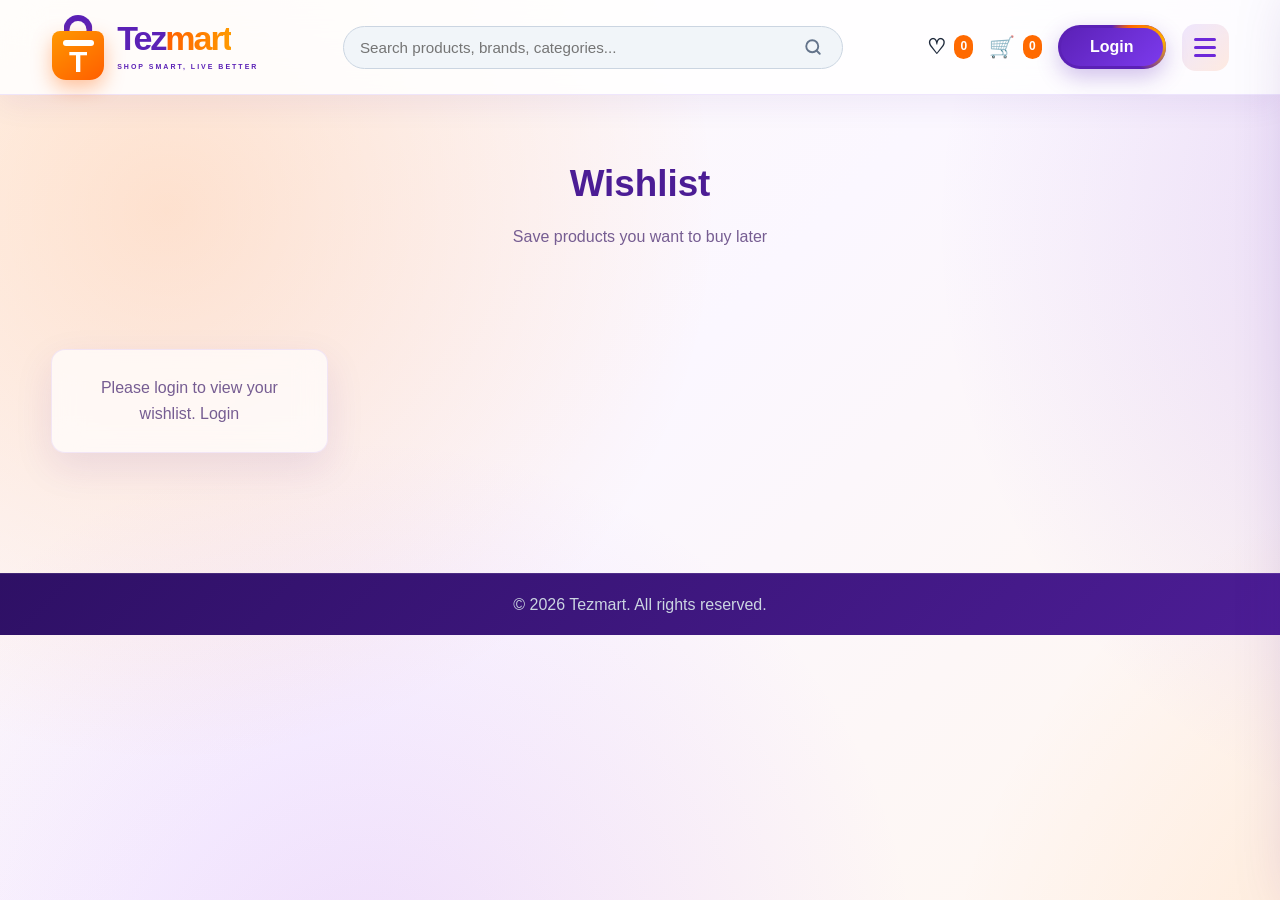
<file: ecommerce-frontend/wishlist.html>
<!DOCTYPE html>
<html lang="en">

<head>

  <meta charset="UTF-8">

  <meta name="viewport" content="width=device-width, initial-scale=1.0">

  <title>Tezmart | Wishlist</title>

  <link rel="stylesheet" href="css/style.css">

</head>

<body>


<header class="header">
  <div class="container nav">
    <!-- LEFT: Logo -->
    <a href="index.html" class="tezmart-logo">
      <span class="logo-bag">
        <span class="bag-handle"></span>
        <span class="bag-body">
          <span class="bag-mark">T</span>
        </span>
      </span>
      <span class="brand-wrap">
        <span class="brand-name">
          <span class="brand-tez">Tez</span><span class="brand-mart">mart</span>
        </span>
        <span class="brand-tagline">
          SHOP SMART, LIVE BETTER
        </span>
      </span>
    </a>

    <!-- CENTER: Search Bar -->
    <div class="nav-search-container">
      <form class="nav-search-form" id="navSearchForm">
        <input type="text" id="navSearchInput" placeholder="Search products, brands, categories..." required>
        <button type="submit" id="navSearchButton" aria-label="Search">
          <svg class="search-icon" viewBox="0 0 24 24" width="18" height="18" fill="none" stroke="currentColor" stroke-width="2.5" stroke-linecap="round" stroke-linejoin="round">
            <circle cx="11" cy="11" r="8"></circle>
            <line x1="21" y1="21" x2="16.65" y2="16.65"></line>
          </svg>
        </button>
      </form>
    </div>

    <!-- RIGHT: Wishlist, Cart, Login/User state, Hamburger -->
    <nav id="navLinks" class="nav-links">
      <a href="wishlist.html" class="wishlist-link" title="Wishlist">
        <span class="heart-icon">♡</span>
        <span id="wishlistCount" class="badge">0</span>
      </a>

      <a href="cart.html" class="cart-link" title="Cart">
        <span class="cart-icon">🛒</span>
        <span id="cartCount" class="badge">0</span>
      </a>

      <div id="userStateContainer" class="user-state-container">
        <!-- Will be dynamically populated by JS -->
      </div>

      <button class="menu-toggle" id="menuToggle" aria-label="Open menu" aria-expanded="false">
        <span></span>
        <span></span>
        <span></span>
      </button>
    </nav>
  </div>
</header>


<div class="menu-overlay" id="menuOverlay"></div>


<aside class="tez-sidebar" id="tezSidebar">

  <div class="tez-sidebar-head">

    <div class="sidebar-brand">

      <span class="sidebar-t">T</span>

      <strong>Tez<span>mart</span></strong>

    </div>

    <button class="sidebar-close" id="sidebarClose">

      &times;

    </button>

  </div>


  <p class="sidebar-label">EXPLORE TEZMART</p>


  <div class="sidebar-menu">

    <a href="register.html">

      <span class="side-icon">✦</span>

      <span>

        <strong>Register</strong>

        <small>Create your Tezmart account</small>

      </span>

    </a>


    <a href="wishlist.html">

      <span class="side-icon">♡</span>

      <span>

        <strong>Wishlist</strong>

        <small>View your favourite products</small>

      </span>

    </a>


    <a href="orders.html">

      <span class="side-icon">▣</span>

      <span>

        <strong>My Orders</strong>

        <small>Track your purchases</small>

      </span>

    </a>

  </div>


  <div class="sidebar-foot">

    SHOP SMART <span>•</span> LIVE BETTER

  </div>

</aside>


<section class="page-header">

  <div class="container">

    <h1>Wishlist</h1>

    <p>Save products you want to buy later</p>

  </div>

</section>


<section class="section">

  <div class="container">

    <div
      id="wishlistContainer"
      class="product-grid"
    ></div>

  </div>

</section>


<footer class="footer">

  <div class="footer-bottom">

    <p>© 2026 Tezmart. All rights reserved.</p>

  </div>

</footer>


<script src="js/app.js"></script>

<script src="js/wishlist.js"></script>


</body>

</html>
</file>
<file: ecommerce-frontend/css/style.css>
:root {
  --primary: #6c63ff;
  --primary-dark: #4f46e5;
  --secondary: #111827;
  --accent: #f59e0b;
  --light: #f8fafc;
  --white: #ffffff;
  --text: #1f2937;
  --muted: #6b7280;
  --border: #e5e7eb;
  --success: #16a34a;
  --warning: #ea580c;
  --danger: #dc2626;
  --shadow: 0 10px 30px rgba(0, 0, 0, 0.08);
  --radius: 14px;
  --transition: all 0.3s ease;
}

* {
  margin: 0;
  padding: 0;
  box-sizing: border-box;
}

html {
  scroll-behavior: smooth;
}

body {
  font-family: Arial, Helvetica, sans-serif;
  background: var(--light);
  color: var(--text);
  line-height: 1.6;
}

a {
  text-decoration: none;
  color: inherit;
}

img {
  max-width: 100%;
  display: block;
}

.container {
  width: min(1180px, 92%);
  margin: 0 auto;
}

.section {
  padding: 70px 0;
}

.page-header {
  padding: 60px 0 30px;
  background: linear-gradient(135deg, #f8fafc, #eef2ff);
  text-align: center;
}

.page-header h1 {
  font-size: 2.3rem;
  margin-bottom: 10px;
}

.page-header p {
  color: var(--muted);
}

.header {
  position: sticky;
  top: 0;
  z-index: 1000;
  background: var(--white);
  box-shadow: 0 2px 20px rgba(0,0,0,0.05);
}

.nav {
  display: flex;
  align-items: center;
  justify-content: space-between;
  min-height: 72px;
  gap: 20px;
}

.logo {
  font-size: 1.6rem;
  font-weight: 800;
  color: var(--primary);
}

.nav-links {
  display: flex;
  align-items: center;
  gap: 18px;
}

.nav-links a {
  color: var(--secondary);
  font-weight: 600;
  transition: var(--transition);
}

.nav-links a:hover,
.nav-links a.active {
  color: var(--primary);
}

.menu-toggle {
  display: none;
  background: var(--primary);
  color: white;
  border: none;
  padding: 10px 12px;
  border-radius: 10px;
  cursor: pointer;
}

.badge {
  background: var(--primary);
  color: white;
  border-radius: 999px;
  padding: 2px 8px;
  font-size: 0.8rem;
  margin-left: 4px;
}

.hero {
  padding: 80px 0;
  background: linear-gradient(135deg, #eef2ff, #f8fafc);
}

.hero-grid {
  display: grid;
  grid-template-columns: 1.2fr 0.8fr;
  gap: 40px;
  align-items: center;
}

.hero-content h1 {
  font-size: 3rem;
  line-height: 1.2;
  margin: 15px 0;
}

.hero-content p {
  color: var(--muted);
  max-width: 650px;
  margin-bottom: 24px;
}

.hero-badge {
  display: inline-block;
  background: #e0e7ff;
  color: var(--primary-dark);
  padding: 8px 14px;
  border-radius: 999px;
  font-weight: 700;
  font-size: 0.9rem;
}

.hero-actions {
  display: flex;
  gap: 14px;
  flex-wrap: wrap;
}

.hero-card {
  background: var(--white);
  padding: 28px;
  border-radius: var(--radius);
  box-shadow: var(--shadow);
}

.hero-card-top {
  display: flex;
  justify-content: space-between;
  margin-bottom: 18px;
  color: var(--muted);
  font-weight: 600;
}

.hero-card h3 {
  font-size: 1.5rem;
  margin-bottom: 10px;
}

.hero-price {
  margin-top: 18px;
  font-size: 1.6rem;
  color: var(--primary);
  font-weight: 800;
}

.btn {
  display: inline-flex;
  align-items: center;
  justify-content: center;
  border: none;
  outline: none;
  padding: 12px 22px;
  border-radius: 12px;
  font-weight: 700;
  cursor: pointer;
  transition: var(--transition);
}

.btn:hover {
  transform: translateY(-2px);
}

.btn-primary {
  background: var(--primary);
  color: var(--white);
}

.btn-primary:hover {
  background: var(--primary-dark);
}

.btn-outline {
  border: 2px solid var(--primary);
  color: var(--primary);
  background: transparent;
}

.btn-sm {
  padding: 10px 16px;
  background: var(--primary);
  color: var(--white);
  border-radius: 10px;
}

.full-width {
  width: 100%;
}

.section-title {
  text-align: center;
  margin-bottom: 35px;
}

.section-title h2 {
  font-size: 2rem;
  margin-bottom: 8px;
}

.section-title p {
  color: var(--muted);
}

.category-grid {
  display: grid;
  grid-template-columns: repeat(4, 1fr);
  gap: 22px;
}

.category-card {
  background: var(--white);
  padding: 28px;
  border-radius: var(--radius);
  box-shadow: var(--shadow);
  transition: var(--transition);
}

.category-card:hover {
  transform: translateY(-6px);
}

.category-card h3 {
  margin-bottom: 8px;
}

.category-card p {
  color: var(--muted);
}

.product-grid {
  display: grid;
  grid-template-columns: repeat(4, 1fr);
  gap: 24px;
}

.product-card {
  background: var(--white);
  border-radius: var(--radius);
  padding: 18px;
  box-shadow: var(--shadow);
  transition: var(--transition);
}

.product-card:hover {
  transform: translateY(-5px);
}

.product-image {
  height: 200px;
  border-radius: 12px;
  background: linear-gradient(135deg, #ddd6fe, #e0f2fe);
  display: flex;
  align-items: center;
  justify-content: center;
  color: #4338ca;
  font-size: 1.2rem;
  font-weight: 700;
  margin-bottom: 15px;
}

.product-card h3 {
  font-size: 1.05rem;
  margin-bottom: 6px;
}

.category {
  color: var(--muted);
  margin-bottom: 12px;
}

.product-bottom {
  display: flex;
  justify-content: space-between;
  align-items: center;
  gap: 10px;
}

.price {
  font-size: 1.2rem;
  font-weight: 800;
  color: var(--primary);
}

.products-layout {
  display: grid;
  grid-template-columns: 280px 1fr;
  gap: 30px;
}

.sidebar {
  background: var(--white);
  padding: 22px;
  border-radius: var(--radius);
  box-shadow: var(--shadow);
  height: fit-content;
}

.sidebar h3 {
  margin-bottom: 20px;
}

.filter-group {
  margin-bottom: 18px;
}

.filter-group label {
  display: block;
  font-weight: 700;
  margin-bottom: 8px;
}

.filter-group input,
.filter-group select,
.form-group input,
.form-group textarea,
.form-group select {
  width: 100%;
  padding: 12px 14px;
  border: 1px solid var(--border);
  border-radius: 10px;
  outline: none;
  font-size: 1rem;
}

.filter-group input:focus,
.filter-group select:focus,
.form-group input:focus,
.form-group textarea:focus,
.form-group select:focus {
  border-color: var(--primary);
}

.products-topbar {
  display: flex;
  justify-content: space-between;
  align-items: center;
  margin-bottom: 25px;
  gap: 15px;
}

.product-detail {
  display: grid;
  grid-template-columns: 1fr 1fr;
  gap: 35px;
  background: var(--white);
  border-radius: var(--radius);
  padding: 30px;
  box-shadow: var(--shadow);
}

.product-detail-image {
  min-height: 400px;
  border-radius: var(--radius);
  background: linear-gradient(135deg, #ddd6fe, #e0f2fe);
  display: flex;
  align-items: center;
  justify-content: center;
  font-size: 1.5rem;
  font-weight: 800;
  color: var(--primary-dark);
}

.product-detail-info h2 {
  font-size: 2rem;
  margin-bottom: 12px;
}

.product-detail-info p {
  color: var(--muted);
  margin-bottom: 15px;
}

.product-detail-price {
  font-size: 2rem;
  font-weight: 800;
  color: var(--primary);
  margin-bottom: 18px;
}

.qty-box {
  display: flex;
  align-items: center;
  gap: 12px;
  margin-bottom: 20px;
}

.qty-box input {
  width: 90px;
  padding: 10px;
  border: 1px solid var(--border);
  border-radius: 10px;
}

.card {
  background: var(--white);
  border-radius: var(--radius);
  box-shadow: var(--shadow);
  padding: 25px;
}

.cart-layout,
.checkout-layout {
  display: grid;
  grid-template-columns: 1.5fr 0.9fr;
  gap: 30px;
}

.cart-item {
  display: grid;
  grid-template-columns: 110px 1fr auto;
  gap: 18px;
  align-items: center;
  background: var(--white);
  border-radius: var(--radius);
  padding: 18px;
  box-shadow: var(--shadow);
  margin-bottom: 18px;
}

.cart-item-image {
  width: 110px;
  height: 110px;
  border-radius: 12px;
  background: linear-gradient(135deg, #ddd6fe, #e0f2fe);
  display: flex;
  align-items: center;
  justify-content: center;
  font-weight: 700;
}

.cart-summary {
  background: var(--white);
  border-radius: var(--radius);
  box-shadow: var(--shadow);
  padding: 24px;
  height: fit-content;
}

.cart-summary h3 {
  margin-bottom: 18px;
}

.summary-row {
  display: flex;
  justify-content: space-between;
  margin-bottom: 14px;
}

.summary-row.total {
  font-size: 1.2rem;
  font-weight: 800;
  padding-top: 12px;
  border-top: 1px solid var(--border);
}

.form-grid {
  display: grid;
  grid-template-columns: repeat(2, 1fr);
  gap: 18px;
}

.form-group {
  margin-bottom: 18px;
}

.form-group label {
  display: block;
  font-weight: 700;
  margin-bottom: 8px;
}

.form-group.full {
  grid-column: 1 / -1;
}

.auth-section {
  min-height: calc(100vh - 72px);
  display: flex;
  align-items: center;
  justify-content: center;
  padding: 40px 15px;
}

.auth-card {
  width: 100%;
  max-width: 450px;
  background: var(--white);
  padding: 30px;
  border-radius: var(--radius);
  box-shadow: var(--shadow);
}

.auth-card h2 {
  margin-bottom: 8px;
}

.auth-card p {
  color: var(--muted);
  margin-bottom: 20px;
}

.auth-switch {
  margin-top: 16px;
  text-align: center;
}

.auth-switch a {
  color: var(--primary);
  font-weight: 700;
}

.promo-box {
  background: linear-gradient(135deg, var(--primary), #8b5cf6);
  color: white;
  padding: 35px;
  border-radius: var(--radius);
  display: flex;
  justify-content: space-between;
  align-items: center;
  gap: 20px;
}

.orders-list {
  display: grid;
  gap: 18px;
}

.order-card {
  background: var(--white);
  padding: 22px;
  border-radius: var(--radius);
  box-shadow: var(--shadow);
}

.order-top {
  display: flex;
  justify-content: space-between;
  align-items: center;
  margin-bottom: 14px;
  gap: 12px;
}

.status {
  padding: 7px 14px;
  border-radius: 999px;
  font-size: 0.9rem;
  font-weight: 700;
}

.status.delivered {
  background: #dcfce7;
  color: var(--success);
}

.status.processing {
  background: #ffedd5;
  color: var(--warning);
}

.footer {
  background: #0f172a;
  color: white;
  margin-top: 50px;
}

.footer-grid {
  display: grid;
  grid-template-columns: 2fr 1fr 1fr;
  gap: 30px;
  padding: 50px 0;
}

.footer h3,
.footer h4 {
  margin-bottom: 14px;
}

.footer p,
.footer a {
  color: #cbd5e1;
}

.footer a {
  display: block;
  margin-bottom: 8px;
}

.footer-bottom {
  text-align: center;
  padding: 18px;
  border-top: 1px solid rgba(255,255,255,0.1);
}

.empty-message {
  background: var(--white);
  padding: 25px;
  border-radius: var(--radius);
  box-shadow: var(--shadow);
  text-align: center;
  color: var(--muted);
}

@media (max-width: 1100px) {
  .product-grid {
    grid-template-columns: repeat(3, 1fr);
  }

  .category-grid {
    grid-template-columns: repeat(2, 1fr);
  }

  .hero-grid,
  .product-detail,
  .cart-layout,
  .checkout-layout {
    grid-template-columns: 1fr;
  }

  .products-layout {
    grid-template-columns: 1fr;
  }
}

@media (max-width: 768px) {
  .menu-toggle {
    display: block;
  }

  .nav-links {
    position: absolute;
    top: 72px;
    left: 0;
    right: 0;
    background: var(--white);
    padding: 20px;
    box-shadow: var(--shadow);
    flex-direction: column;
    display: none;
  }

  .nav-links.show {
    display: flex;
  }

  .hero-content h1 {
    font-size: 2.2rem;
  }

  .product-grid {
    grid-template-columns: repeat(2, 1fr);
  }

  .form-grid {
    grid-template-columns: 1fr;
  }

  .footer-grid {
    grid-template-columns: 1fr;
  }

  .promo-box,
  .products-topbar,
  .order-top {
    flex-direction: column;
    align-items: flex-start;
  }
}

@media (max-width: 520px) {
  .product-grid,
  .category-grid {
    grid-template-columns: 1fr;
  }

  .page-header h1,
  .section-title h2 {
    font-size: 1.8rem;
  }

  .hero-content h1 {
    font-size: 1.9rem;
  }

  .cart-item {
    grid-template-columns: 1fr;
  }
}
/* =========================================================
   TEZMART ORANGE + VIOLET PREMIUM THEME
========================================================= */

:root {
  --primary: #7c3aed;
  --primary-dark: #5b21b6;
  --secondary: #4c1d95;
  --accent: #ff6a00;
  --light: #fffaf6;
  --white: #ffffff;
  --text: #3b1768;
  --muted: #765d92;
  --border: rgba(124, 58, 237, 0.18);
  --shadow: 0 14px 38px rgba(76, 29, 149, 0.10);
}


body {
  min-height: 100vh;

  background:
    radial-gradient(
      circle at 10% 18%,
      rgba(255, 106, 0, 0.17),
      transparent 31%
    ),

    radial-gradient(
      circle at 88% 18%,
      rgba(124, 58, 237, 0.21),
      transparent 34%
    ),

    radial-gradient(
      circle at 22% 85%,
      rgba(168, 85, 247, 0.16),
      transparent 34%
    ),

    radial-gradient(
      circle at 84% 82%,
      rgba(255, 106, 0, 0.13),
      transparent 31%
    ),

    linear-gradient(
      135deg,
      #fffaf5 0%,
      #fbf7ff 48%,
      #fff7ef 100%
    );

  background-attachment: fixed;

  background-size:
    130% 130%,
    140% 140%,
    130% 130%,
    140% 140%,
    100% 100%;

  animation:
    tezBackground
    16s
    ease-in-out
    infinite alternate;
}


/* =========================================================
   HEADER
========================================================= */

.header {
  min-height: 94px;

  overflow: visible;

  background:
    rgba(255, 255, 255, 0.86);

  backdrop-filter: blur(20px);

  -webkit-backdrop-filter:
    blur(20px);

  border-bottom:
    1px solid
    rgba(124, 58, 237, 0.12);

  box-shadow:
    0 8px 30px
    rgba(76, 29, 149, 0.07);
}


.nav {
  min-height: 94px;

  overflow: visible;
}


/* =========================================================
   TEZMART LOGO
========================================================= */

.tezmart-logo {
  display: flex;

  align-items: center;

  gap: 12px;

  min-height: 88px;

  overflow: visible;
}


.logo-bag {
  width: 54px;

  height: 66px;

  position: relative;

  display: inline-flex;

  justify-content: center;

  align-items: flex-end;

  overflow: visible;

  flex: 0 0 54px;

  animation:
    logoFloat
    3s
    ease-in-out
    infinite;
}


.bag-handle {
  position: absolute;

  width: 29px;

  height: 25px;

  top: 1px;

  left: 50%;

  transform:
    translateX(-50%);

  border:
    6px solid #5b21b6;

  border-bottom: 0;

  border-radius:
    18px 18px 0 0;

  z-index: 1;
}


.bag-body {
  position: absolute;

  width: 52px;

  height: 49px;

  bottom: 0;

  z-index: 2;

  border-radius:
    8px 8px 14px 14px;

  background:
    linear-gradient(
      145deg,
      #ff9800,
      #ff5e00
    );

  box-shadow:
    0 8px 20px
    rgba(255, 94, 0, 0.38);

  display: flex;

  align-items: center;

  justify-content: center;
}


.bag-body::before {
  content: "";

  position: absolute;

  top: 9px;

  width: 31px;

  height: 6px;

  border-radius: 999px;

  background: #ffffff;
}


.bag-mark {
  margin-top: 13px;

  color: #ffffff;

  font-size: 30px;

  line-height: 1;

  font-weight: 900;
}


.brand-wrap {
  display: flex;

  flex-direction: column;
}


.brand-name {
  font-size: 34px;

  font-weight: 900;

  line-height: 0.95;

  letter-spacing: -2px;
}


.brand-tez {
  color: #5b21b6;
}


.brand-mart {
  background:
    linear-gradient(
      90deg,
      #ff5e00,
      #ff9a00,
      #ff5e00
    );

  background-size:
    200% auto;

  -webkit-background-clip:
    text;

  background-clip:
    text;

  color: transparent;

  animation:
    tezGradient
    3s
    linear
    infinite;
}


.brand-tagline {
  color: #5b21b6;

  font-size: 7px;

  font-weight: 800;

  letter-spacing: 2px;

  margin-top: 7px;

  white-space: nowrap;
}


/* =========================================================
   NAVIGATION
========================================================= */

.nav-links {
  gap: 28px;
}


.nav-links a {
  color: #4c1d95;

  position: relative;
}


.nav-links a:not(.login-nav-btn)::after {
  content: "";

  position: absolute;

  left: 50%;

  bottom: -9px;

  width: 0;

  height: 3px;

  transform:
    translateX(-50%);

  border-radius: 999px;

  background:
    linear-gradient(
      90deg,
      #7c3aed,
      #ff6a00
    );

  transition:
    width 0.3s ease;
}


.nav-links a:not(.login-nav-btn):hover::after,
.nav-links a.active:not(.login-nav-btn)::after {
  width: 100%;
}


.badge {
  background: #ff6500;
}


/* =========================================================
   ANIMATED LOGIN BUTTON
========================================================= */

.login-nav-btn {
  width: 108px;

  height: 44px;

  padding: 0 !important;

  border-radius: 999px;

  display: inline-flex !important;

  align-items: center;

  justify-content: center;

  position: relative !important;

  overflow: hidden;

  background: #5b21b6;

  box-shadow:
    0 8px 22px
    rgba(91, 33, 182, 0.28);

  transition:
    transform 0.3s ease,
    box-shadow 0.3s ease !important;
}


.login-nav-btn::before {
  content: "";

  position: absolute;

  width: 180%;

  height: 350%;

  background:
    conic-gradient(
      transparent,
      #ff6500,
      #ffb000,
      transparent 35%
    );

  animation:
    loginSpin
    2.3s
    linear
    infinite;
}


.login-nav-btn::after {
  content: "";

  position: absolute;

  inset: 3px;

  border-radius: inherit;

  background:
    linear-gradient(
      135deg,
      #5b21b6,
      #7c3aed
    );
}


.login-nav-btn span {
  color: #ffffff;

  position: relative;

  z-index: 2;

  font-weight: 800;
}


.login-nav-btn:hover {
  transform:
    translateY(-4px)
    scale(1.05);

  box-shadow:
    0 14px 30px
    rgba(91, 33, 182, 0.38),

    0 0 22px
    rgba(255, 101, 0, 0.25);
}


/* =========================================================
   THREE LINE MENU BUTTON
========================================================= */

.menu-toggle {
  display: flex;

  width: 47px;

  height: 47px;

  padding: 0;

  border-radius: 14px;

  background:
    linear-gradient(
      135deg,
      rgba(124, 58, 237, 0.12),
      rgba(255, 106, 0, 0.12)
    );

  align-items: center;

  justify-content: center;

  flex-direction: column;

  gap: 5px;
}


.menu-toggle span {
  width: 22px;

  height: 3px;

  border-radius: 99px;

  background: #6d28d9;

  transition:
    0.35s ease;
}


.menu-toggle.active span:nth-child(1) {
  transform:
    translateY(8px)
    rotate(45deg);
}


.menu-toggle.active span:nth-child(2) {
  opacity: 0;

  transform:
    scale(0);
}


.menu-toggle.active span:nth-child(3) {
  transform:
    translateY(-8px)
    rotate(-45deg);
}


/* =========================================================
   SIDEBAR OVERLAY
========================================================= */

.menu-overlay {
  position: fixed;

  inset: 0;

  z-index: 1998;

  background:
    rgba(46, 16, 101, 0.34);

  backdrop-filter:
    blur(5px);

  opacity: 0;

  visibility: hidden;

  transition:
    0.35s ease;
}


.menu-overlay.active {
  opacity: 1;

  visibility: visible;
}


/* =========================================================
   SIDEBAR
========================================================= */

.tez-sidebar {
  position: fixed;

  top: 0;

  right: -410px;

  z-index: 1999;

  width: 370px;

  max-width: 90%;

  height: 100vh;

  display: flex;

  flex-direction: column;

  background:
    linear-gradient(
      160deg,
      rgba(255, 255, 255, 0.99),
      rgba(248, 244, 255, 0.99)
    );

  box-shadow:
    -20px 0 60px
    rgba(76, 29, 149, 0.22);

  transition:
    right
    0.45s
    cubic-bezier(
      0.77,
      0,
      0.18,
      1
    );
}


.tez-sidebar.active {
  right: 0;
}


.tez-sidebar-head {
  padding: 28px 24px;

  display: flex;

  align-items: center;

  justify-content: space-between;

  border-bottom:
    1px solid
    rgba(124, 58, 237, 0.12);
}


.sidebar-brand {
  display: flex;

  align-items: center;

  gap: 11px;

  font-size: 24px;

  color: #5b21b6;
}


.sidebar-brand strong span {
  color: #ff6500;
}


.sidebar-t {
  width: 42px;

  height: 42px;

  display: grid;

  place-items: center;

  border-radius: 12px;

  color: #ffffff;

  font-weight: 900;

  background:
    linear-gradient(
      135deg,
      #ff9500,
      #ff5e00
    );

  box-shadow:
    0 8px 18px
    rgba(255, 94, 0, 0.35);
}


.sidebar-close {
  width: 40px;

  height: 40px;

  border: 0;

  border-radius: 50%;

  background:
    rgba(124, 58, 237, 0.1);

  color: #6d28d9;

  font-size: 27px;

  cursor: pointer;

  transition:
    0.3s;
}


.sidebar-close:hover {
  transform:
    rotate(90deg);

  color: #ffffff;

  background:
    #ff6500;
}


.sidebar-label {
  padding:
    25px 25px 10px;

  color: #8b5cf6;

  font-size: 11px;

  font-weight: 800;

  letter-spacing: 2px;
}


.sidebar-menu {
  padding:
    0 24px;

  flex: 1;
}


.sidebar-menu a {
  display: flex;

  align-items: center;

  gap: 14px;

  padding: 15px;

  margin-bottom: 11px;

  border-radius: 16px;

  color: #4c1d95;

  transition:
    0.3s ease;
}


.sidebar-menu a:hover {
  transform:
    translateX(-7px);

  background:
    linear-gradient(
      90deg,
      rgba(124, 58, 237, 0.11),
      rgba(255, 106, 0, 0.09)
    );
}


.side-icon {
  width: 45px;

  height: 45px;

  display: grid;

  place-items: center;

  flex: 0 0 45px;

  border-radius: 14px;

  color: #ffffff;

  font-size: 20px;

  background:
    linear-gradient(
      135deg,
      #7c3aed,
      #ff6500
    );
}


.sidebar-menu strong,
.sidebar-menu small {
  display: block;
}


.sidebar-menu small {
  margin-top: 4px;

  color: #8b7aa8;

  font-size: 11px;
}


.sidebar-foot {
  padding: 25px;

  text-align: center;

  color: #7c3aed;

  font-size: 9px;

  font-weight: 900;

  letter-spacing: 1.7px;
}


.sidebar-foot span {
  color: #ff6500;

  margin:
    0 7px;
}


/* =========================================================
   GLOBAL PAGE DESIGN
========================================================= */

.hero,
.page-header {
  background:
    transparent;
}


.hero {
  position: relative;

  overflow: hidden;
}


.hero-content h1,
.page-header h1,
.section-title h2 {
  color: #4c1d95;
}


.gradient-heading {
  display: inline;

  background:
    linear-gradient(
      90deg,
      #7c3aed,
      #ff6500,
      #ff9800
    );

  background-size:
    200% auto;

  -webkit-background-clip:
    text;

  background-clip:
    text;

  color: transparent;

  animation:
    tezGradient
    4s
    linear
    infinite;
}


.hero-badge {
  background:
    rgba(255, 255, 255, 0.48);

  color: #ff6500;

  border:
    1px solid
    rgba(255, 101, 0, 0.3);
}


.hero-card,
.category-card,
.product-card,
.sidebar,
.product-detail,
.card,
.cart-item,
.cart-summary,
.auth-card,
.order-card,
.empty-message {
  background:
    rgba(255, 255, 255, 0.68);

  backdrop-filter:
    blur(15px);

  -webkit-backdrop-filter:
    blur(15px);

  border:
    1px solid
    rgba(124, 58, 237, 0.10);
}


.hero-card,
.category-card,
.product-card,
.auth-card {
  transition:
    transform 0.35s ease,
    box-shadow 0.35s ease,
    border-color 0.35s ease;
}


.hero-card:hover,
.category-card:hover,
.product-card:hover {
  transform:
    translateY(-8px);

  border-color:
    rgba(255, 101, 0, 0.35);

  box-shadow:
    0 24px 55px
    rgba(124, 58, 237, 0.16);
}


.btn-primary,
.btn-sm {
  background:
    linear-gradient(
      90deg,
      #7c3aed,
      #ff6500
    );
}


.btn-primary:hover {
  background:
    linear-gradient(
      90deg,
      #6d28d9,
      #ff7a00
    );
}


.btn-outline {
  border-color:
    #7c3aed;

  color:
    #6d28d9;
}


.price,
.hero-price,
.product-detail-price,
.auth-switch a {
  color:
    #7c3aed;
}


.promo-box {
  background:
    linear-gradient(
      135deg,
      #6d28d9,
      #ff6500
    );
}


.promo-button {
  background:
    #ffffff;

  color:
    #6d28d9;
}


.footer {
  background:
    linear-gradient(
      135deg,
      #2e1065,
      #4c1d95
    );
}


/* =========================================================
   ANIMATIONS
========================================================= */

@keyframes tezBackground {

  0% {

    background-position:
      0 0,
      100% 0,
      0 100%,
      100% 100%,
      center;

  }


  100% {

    background-position:
      18% 12%,
      82% 18%,
      15% 85%,
      88% 75%,
      center;

  }

}


@keyframes logoFloat {

  0%,
  100% {

    transform:
      translateY(0);

  }


  50% {

    transform:
      translateY(-4px);

  }

}


@keyframes tezGradient {

  from {

    background-position:
      0 center;

  }


  to {

    background-position:
      200% center;

  }

}


@keyframes loginSpin {

  to {

    transform:
      rotate(360deg);

  }

}


/* =========================================================
   RESPONSIVE
========================================================= */

@media (max-width: 768px) {

  .header,
  .nav {

    min-height:
      84px;

  }


  .nav-links {

    position:
      static;

    display:
      flex;

    flex-direction:
      row;

    margin-left:
      auto;

    padding:
      0;

    background:
      transparent;

    box-shadow:
      none;

  }


  .nav-links a:not(.login-nav-btn) {

    display:
      none;

  }


  .login-nav-btn {

    width:
      82px;

    height:
      40px;

  }


  .menu-toggle {

    display:
      flex;

  }


  .logo-bag {

    width:
      45px;

    height:
      57px;

    flex-basis:
      45px;

  }


  .bag-body {

    width:
      44px;

    height:
      42px;

  }


  .bag-handle {

    width:
      25px;

    height:
      22px;

    border-width:
      5px;

  }


  .brand-name {

    font-size:
      27px;

  }


  .brand-tagline {

    display:
      none;

  }

}


@media (max-width: 520px) {

  .tezmart-logo {

    gap:
      8px;

  }


  .brand-name {

    font-size:
      23px;

  }


  .login-nav-btn {

    width:
      70px;

  }


  .menu-toggle {

    width:
      42px;

    height:
      42px;

  }

}

/* =========================================================
   CUSTOM NAVBAR & SEARCH BAR STYLING
========================================================= */
.nav-search-container {
  flex: 1;
  max-width: 500px;
  margin: 0 20px;
}
.nav-search-form {
  display: flex;
  align-items: center;
  background: #f1f5f9;
  border: 1px solid #cbd5e1;
  border-radius: 99px;
  padding: 4px 16px;
  transition: all 0.3s ease;
}
.nav-search-form:focus-within {
  background: white;
  border-color: #7c3aed;
  box-shadow: 0 0 0 3px rgba(124, 58, 237, 0.15);
}
.nav-search-form input {
  flex: 1;
  border: none;
  background: transparent;
  padding: 8px 0;
  outline: none;
  font-size: 0.95rem;
  color: #1e293b;
}
.nav-search-form button {
  background: none;
  border: none;
  cursor: pointer;
  color: #64748b;
  display: flex;
  align-items: center;
  justify-content: center;
  padding: 4px;
}
.nav-search-form button:hover {
  color: #7c3aed;
}

.nav-links {
  display: flex;
  align-items: center;
  gap: 16px;
}
.wishlist-link, .cart-link {
  display: flex;
  align-items: center;
  text-decoration: none;
  color: #1e293b !important;
  font-weight: 600;
  gap: 4px;
  position: relative;
}
.wishlist-link:hover, .cart-link:hover {
  color: #7c3aed !important;
}
.heart-icon, .cart-icon {
  font-size: 1.3rem;
}
.badge {
  background: #ff6a00 !important;
  color: white;
  border-radius: 99px;
  padding: 2px 6px;
  font-size: 0.75rem;
  min-width: 18px;
  text-align: center;
}

.menu-toggle {
  display: flex !important;
}

.nav-links a:not(.wishlist-link):not(.cart-link):not(.login-nav-btn) {
  display: none !important;
}

@media (max-width: 768px) {
  .nav-search-container {
    order: 3;
    flex-basis: 100%;
    margin: 10px 0 0;
    max-width: 100%;
  }
  .nav {
    flex-wrap: wrap;
    padding-bottom: 12px;
  }
}
</file>
